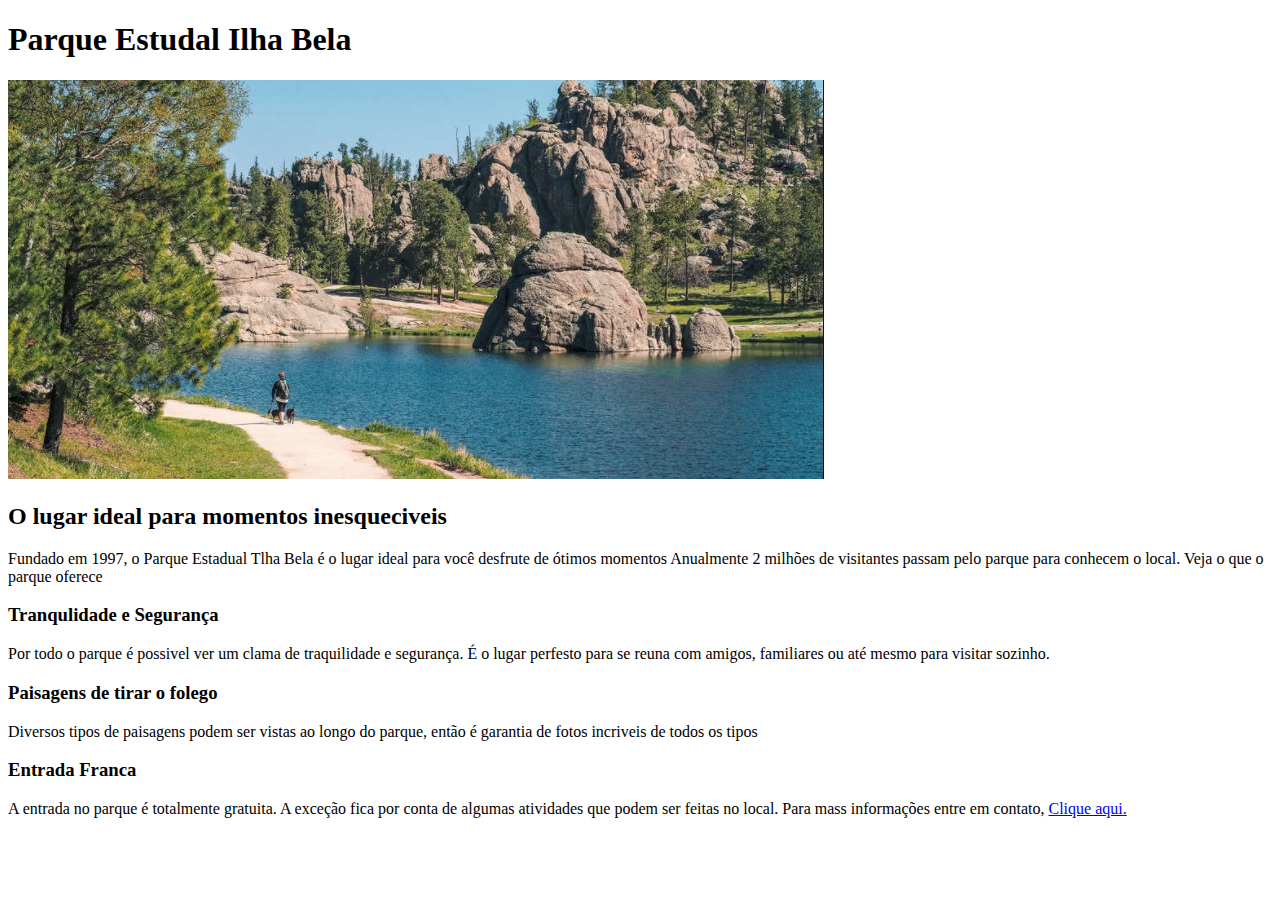
<file: desafio1-devmedia/index.html>
<!DOCTYPE html>
<html lang="pt-br">
<head>
    <meta charset="UTF-8"> 
    <meta name="viewport" content="width=device-width, initial-scale=1.0">
    <meta name="description" content="Uso basico de tags e metas"> <!-- usado para dar sub descricao da pagina na busca do google -->
    <title>Parque Estadual Ilha Bela</title>
    <meta name="robots" content="noindex, nofollow"> <!--  Tag usada para nao apresentar nas buscas administrativas// nofollow para nao sugerir links externos-->
    <style>
        h1{
            width: auto;
        }
    </style>
 
</head>
<body>
    <div>
        <h1>Parque Estudal Ilha Bela</h1>
        <img src="parque-ilha-bela.jpg" alt="parque-estadual-de-ilhabela" title="parque-estadual-de-ilhabela">
        <h2>O lugar ideal para momentos inesqueciveis</h2>
        <p>Fundado em 1997, o Parque Estadual Tlha Bela é o lugar ideal para você desfrute de ótimos momentos Anualmente 2 milhões de visitantes passam pelo parque para conhecem o local. Veja o que o parque oferece</p>
    </div>
    
    <div>
        <h3>Tranqulidade e Segurança</h3>
        <p>Por todo o parque é possivel ver um clama de traquilidade e segurança. É o lugar perfesto para se reuna com amigos, familiares ou até mesmo para visitar sozinho.</p>
    </div>

    <h3>Paisagens de tirar o folego</h3>
    <p>Diversos tipos de paisagens podem ser vistas ao longo do parque, então é garantia de fotos incriveis de todos os tipos</p>

    <div>
        <h3>Entrada Franca</h3>
        <p>A entrada no parque é totalmente gratuita. A exceção fica por conta de algumas atividades que podem ser feitas no local. Para mass informações entre em contato, <a href="tel:+21981253654">Clique aqui.</a>
        </p>
    </div>

    
</body>
</html>
</file>
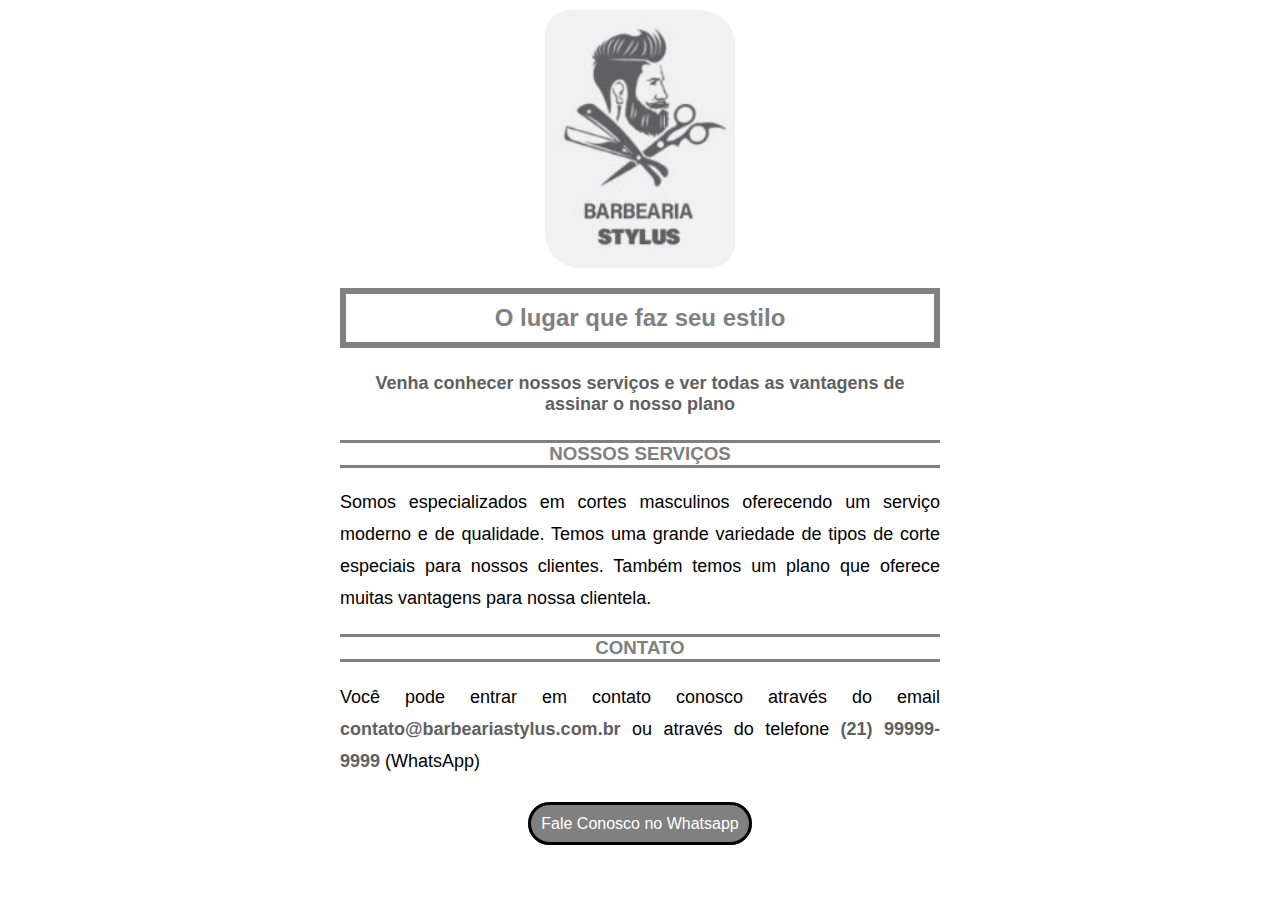
<file: desafio2-barbaria/index.html>
<!DOCTYPE html>
<html lang="pt-be">
<head>
    <meta charset="UTF-8">
    <meta name="viewport" content="width=device-width, initial-scale=1.0">
    <meta name="description" content="Pagina da barbearia">
    <title>Barbearia Stylus</title>
    <link rel="stylesheet" href="style.css">
    <link rel="shortcut icon" href="logotipo.jpg" type="image/x-icon">
</head>
<body>
    <div>
        <img src="logotipo.jpg" alt="logotipo">
        <h1>O lugar que faz seu estilo</h1>
        <h2>Venha conhecer nossos serviços e ver todas as vantagens de assinar o nosso plano</h2>
    </div>
    <div>
        <h3>NOSSOS SERVIÇOS</h3>
        <p>Somos especializados em cortes masculinos oferecendo um serviço moderno e de qualidade. Temos uma grande variedade de tipos de corte especiais para nossos clientes. Também temos um plano que oferece muitas vantagens para nossa clientela.</p>
    </div>
    <div>
        <h3>CONTATO</h3>
        <p>Você pode entrar em contato conosco através do email <span>contato@barbeariastylus.com.br</span> ou através do telefone <span>(21) 99999-9999</span> (WhatsApp)</p>
        <br>
        <a href="https://api.whatsapp.com/send?phone=999999999&text=Send20%a20%quote">Fale Conosco no Whatsapp</a>
    </div>    
</body>
</html>
</file>
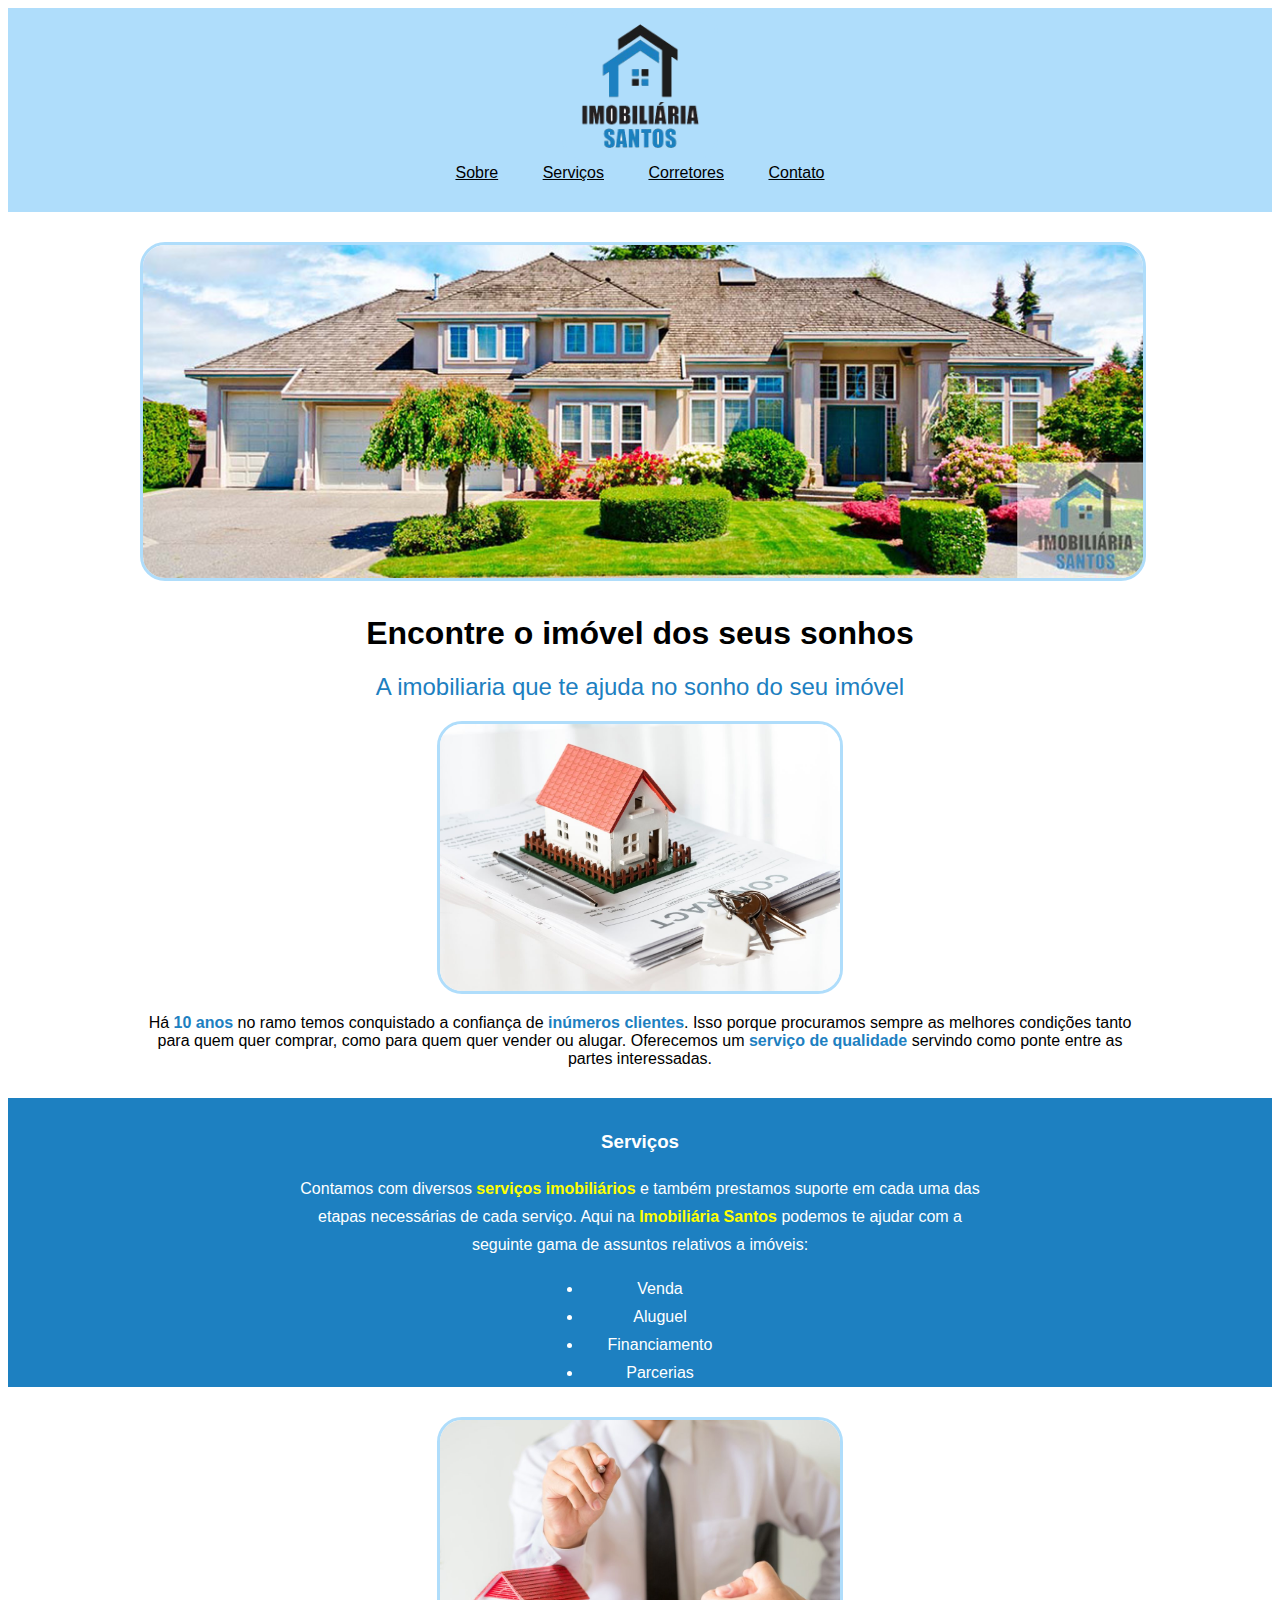
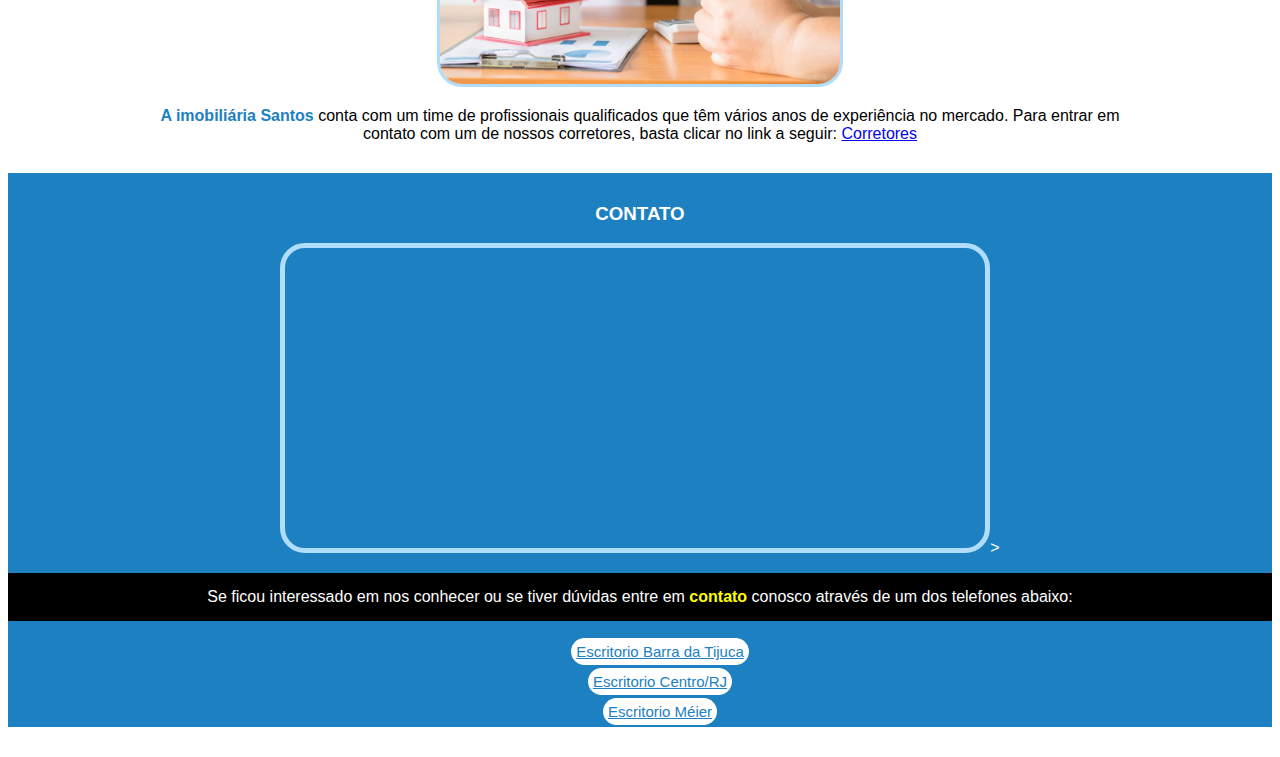
<file: desafio3-imobiliaria/index.html>
<!DOCTYPE html>
<html lang="pt-br">
<head>
    <meta charset="UTF-8">
    <meta name="viewport" content="width=device-width, initial-scale=1.0, max-scale=1.0">
    <meta name="description" content="Contamos com diversos serviços imobiliários e também prestamos suporte em cada uma das etapas necessárias de cada serviço.">
    <title>Imobiliária Santos</title>
    <link rel="shortcut icon" href="logo.png" type="image/x-icon">
    <link rel="stylesheet" href="style.css">
</head>
<body>
    <div class="secao-um logo-imagem">
        <img class="logo-imob" src="logo.png" alt="logo">
        <a href="#">Sobre</a>
        <a href="#">Serviços</a>
        <a href="#">Corretores</a>
        <a href="#">Contato</a>
    </div>
    <div class="secao-banner">
        <img class="banner" src="banner.jpg" alt="banner"></div>
        <div class="secao-dois">
        <h1>Encontre o imóvel dos seus sonhos</h1>
        <h2>A imobiliaria que te ajuda no sonho do seu imóvel</h2>
        <img class="banner-dois" src="imovel-assinatura.jpg" alt="imovel-assinatura">
        <p>Há <span class="texto-azul">10 anos</span> no ramo temos conquistado a confiança de <span class="texto-azul">inúmeros clientes</span>. Isso porque procuramos sempre as melhores condições tanto para quem quer comprar, como para quem quer vender ou alugar. Oferecemos um <span class="texto-azul">serviço de qualidade</span> servindo como ponte entre as partes interessadas.</p>
    </div>
    <div class="servicos fundo-azul">
        <h3>Serviços</h3>
        <p>Contamos com diversos <span class="texto-amarelo">serviços imobiliários</span> e também prestamos suporte em cada uma das etapas necessárias de cada serviço. Aqui na <span class="texto-amarelo">Imobiliária Santos</span> podemos te ajudar com a seguinte gama de assuntos relativos a imóveis:</p>
        <ul class="lista">
            <li>Venda</li>
            <li>Aluguel</li>
            <li>Financiamento</li>
            <li>Parcerias</li>
        </ul>
    </div>
    <div class="corretores">
        <img class="corretor" src="corretores.jpg" alt="corretores">
        <p><span class="texto-azul">A imobiliária Santos</span> conta com um time de profissionais qualificados que têm vários anos de experiência no mercado. Para entrar em contato com um de nossos corretores, basta clicar no link a seguir: <a href="#">Corretores</a></p>
    </div>
    <div class="contato fundo-azul">
        <h3>CONTATO</h3>
        <iframe src="https://www.google.com/maps/embed?pb=!1m18!1m12!1m3!1d3673.146242114911!2d-43.3661495!3d-22.981649199999996!2m3!1f0!2f0!3f0!3m2!1i1024!2i768!4f13.1!3m3!1m2!1s0x9bda2c5bcc6411%3A0xa309e4636ec5f65!2sAv.%20Ayrton%20Senna%2C%20300%20-%20Barra%20da%20Tijuca%2C%20Rio%20de%20Janeiro%20-%20RJ%2C%2022793-000!5e0!3m2!1sen!2sbr!4v1736044276075!5m2!1sen!2sbr" width="700" height="300" style="border:1;" allowfullscreen="" loading="lazy" referrerpolicy="no-referrer-when-downgrade"></iframe>>
        <p>Se ficou interessado em nos conhecer ou se tiver dúvidas entre em <span class="texto-amarelo">contato</span> conosco através de um dos telefones abaixo:</p>
        <ul class="lista">
            <li><a href="#">Escritorio Barra da Tijuca</a></li>
            <li><a href="#">Escritorio Centro/RJ</a></li>
            <li><a href="#">Escritorio Méier</a></li>
        </ul>

    </div>
</body>
</html>
</file>
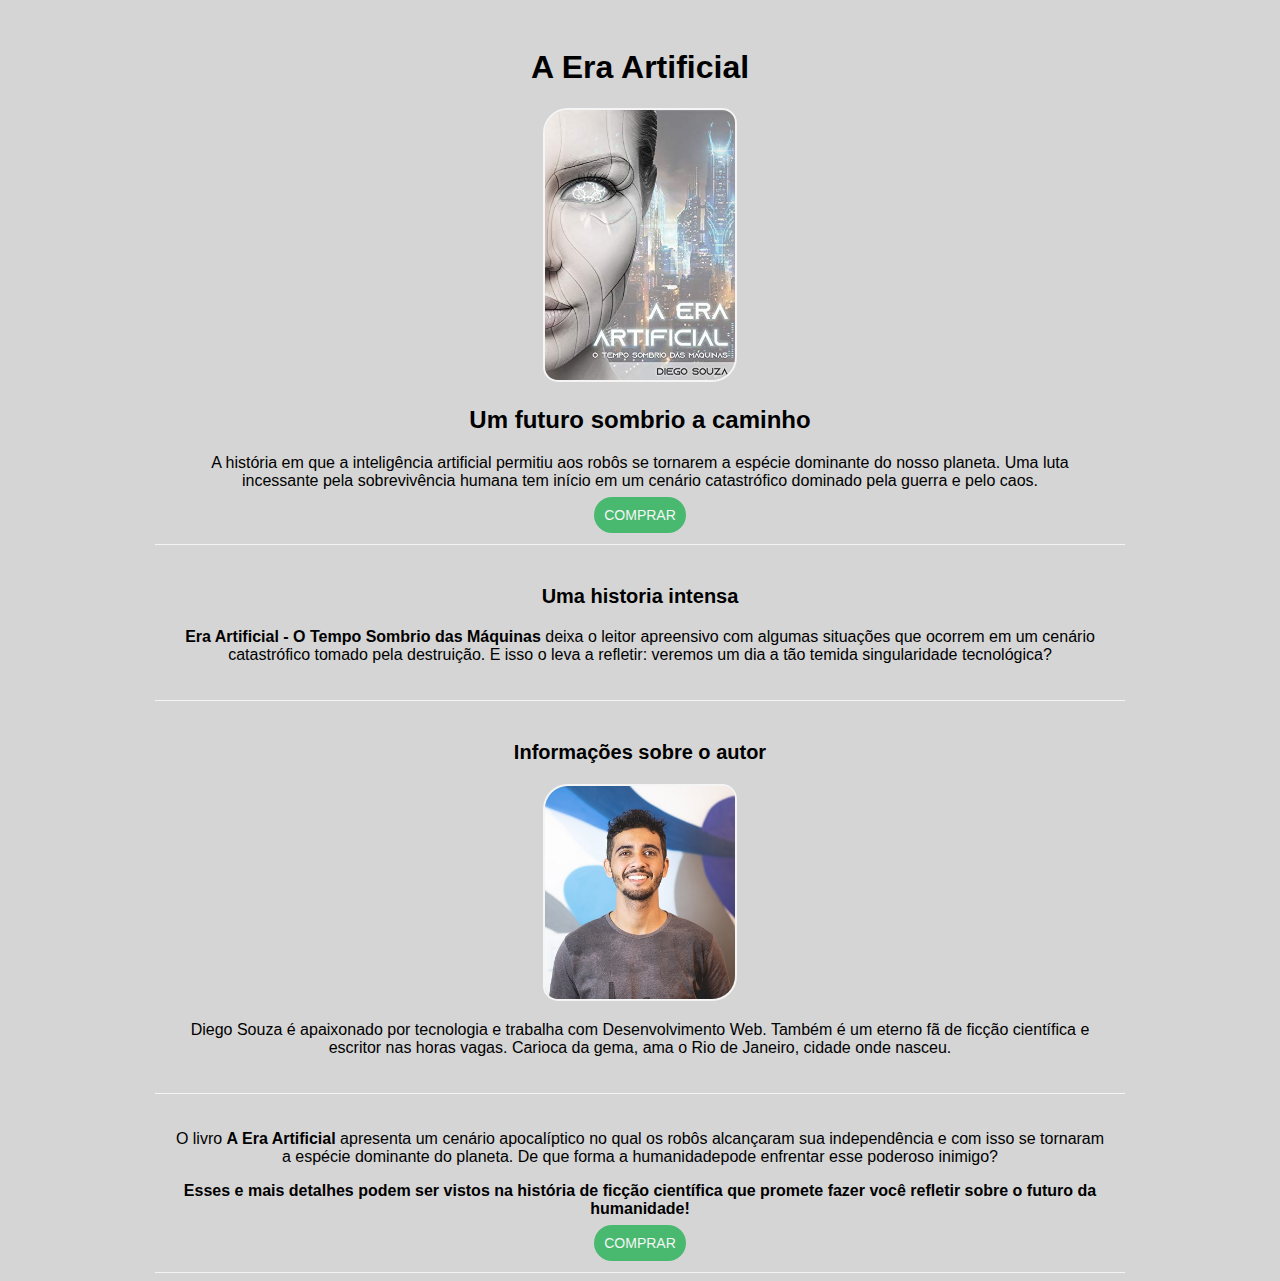
<file: desafio3-livro/index.html>
<!DOCTYPE html>
<html lang="pt-br">
<head>
    <meta charset="UTF-8">
    <meta name="viewport" content="width=device-width, initial-scale=1.0">
    <meta name="description" content="A história em que a inteligência artificial permitiu aos robôs se tornarem a espécie dominante do nosso planeta. Uma luta incessante pela sobrevivência humana tem início em um cenário catastrófico dominado pela guerra e pelo caos.">
    <title>A Era Artificial</title>
    <link rel="shortcut icon" href=".\img\capa-livro.jpg" type="image/x-icon">
    <link rel="stylesheet" href="style.css">
</head>
<body>
    <div>
        <h1>A Era Artificial</h1>
        <img src="img/capa-livro.jpg" alt="capa-livro" title="capa-livro">
        <h2>Um futuro sombrio a caminho</h2>
        <p>A história em que a inteligência artificial permitiu aos robôs se tornarem a espécie dominante do nosso planeta. Uma luta incessante pela sobrevivência humana tem início em um cenário catastrófico dominado pela guerra e pelo caos.</p>
        <a href="https://a.co/d/f2nOuBx" target="_blank">COMPRAR</a>
    </div>

    <div>
        <h3>Uma historia intensa</h3>
        <p><span>Era Artificial - O Tempo Sombrio das Máquinas</span> deixa o leitor apreensivo com algumas situações que ocorrem em um cenário catastrófico tomado pela destruição. E isso o leva a refletir: veremos um dia a tão temida singularidade tecnológica?</p>
    </div>
    
    <div>
        <h3>Informações sobre o autor</h3>
        <img src="img/autor.jpg" alt="autor" title="foto-do-autor">
        <p>Diego Souza é apaixonado por tecnologia e trabalha com Desenvolvimento Web. Também é um eterno fã de ficção científica e escritor nas horas vagas. Carioca da gema, ama o Rio de Janeiro, cidade onde nasceu.</p>
    </div>

    <div>
        <p>O livro <span>A Era Artificial </span>apresenta um cenário apocalíptico no qual os robôs alcançaram sua independência e com isso se tornaram a espécie dominante do planeta. De que forma a humanidadepode enfrentar esse poderoso inimigo?</p>
        <p><span>Esses e mais detalhes podem ser vistos na história de ficção científica que promete fazer você refletir sobre o futuro da humanidade!</span></p>
        <a href="https://a.co/d/f2nOuBx" target="_blank">COMPRAR</a>
    </div>
</body>
</html>
</file>
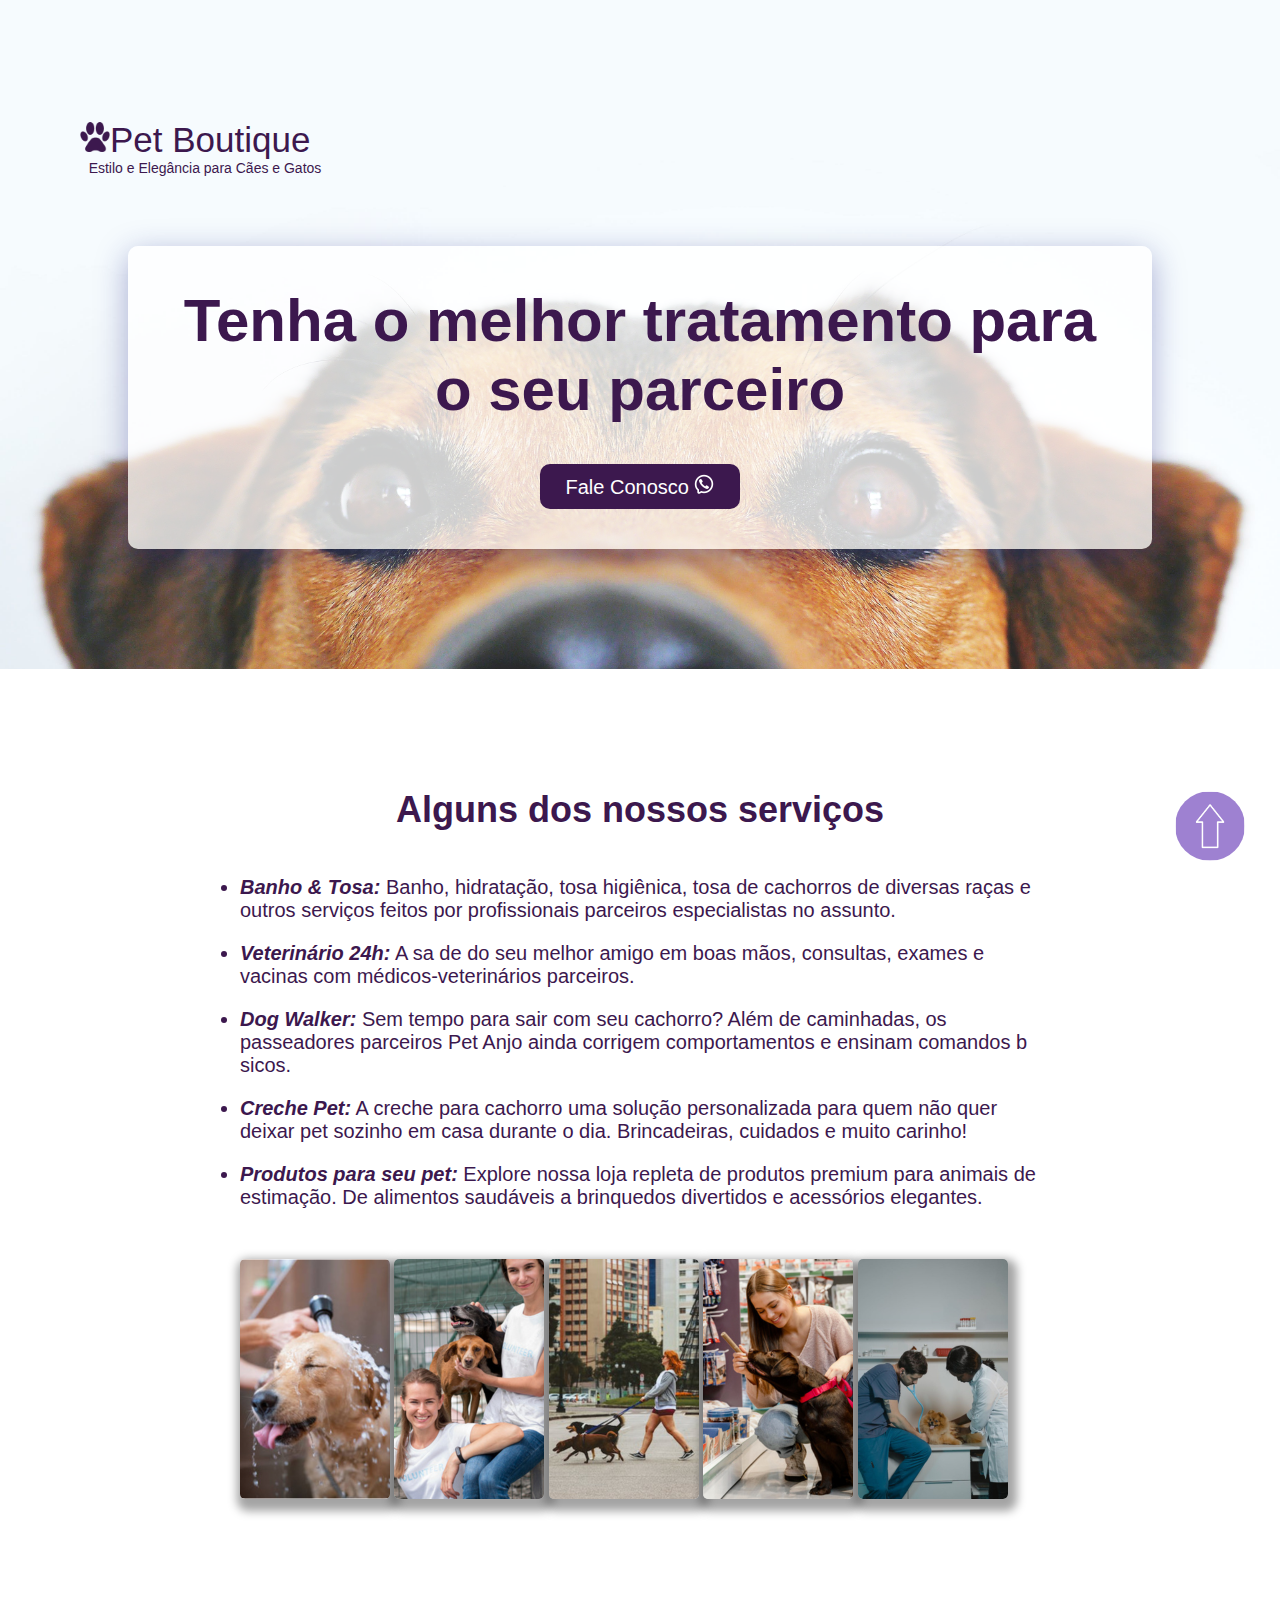
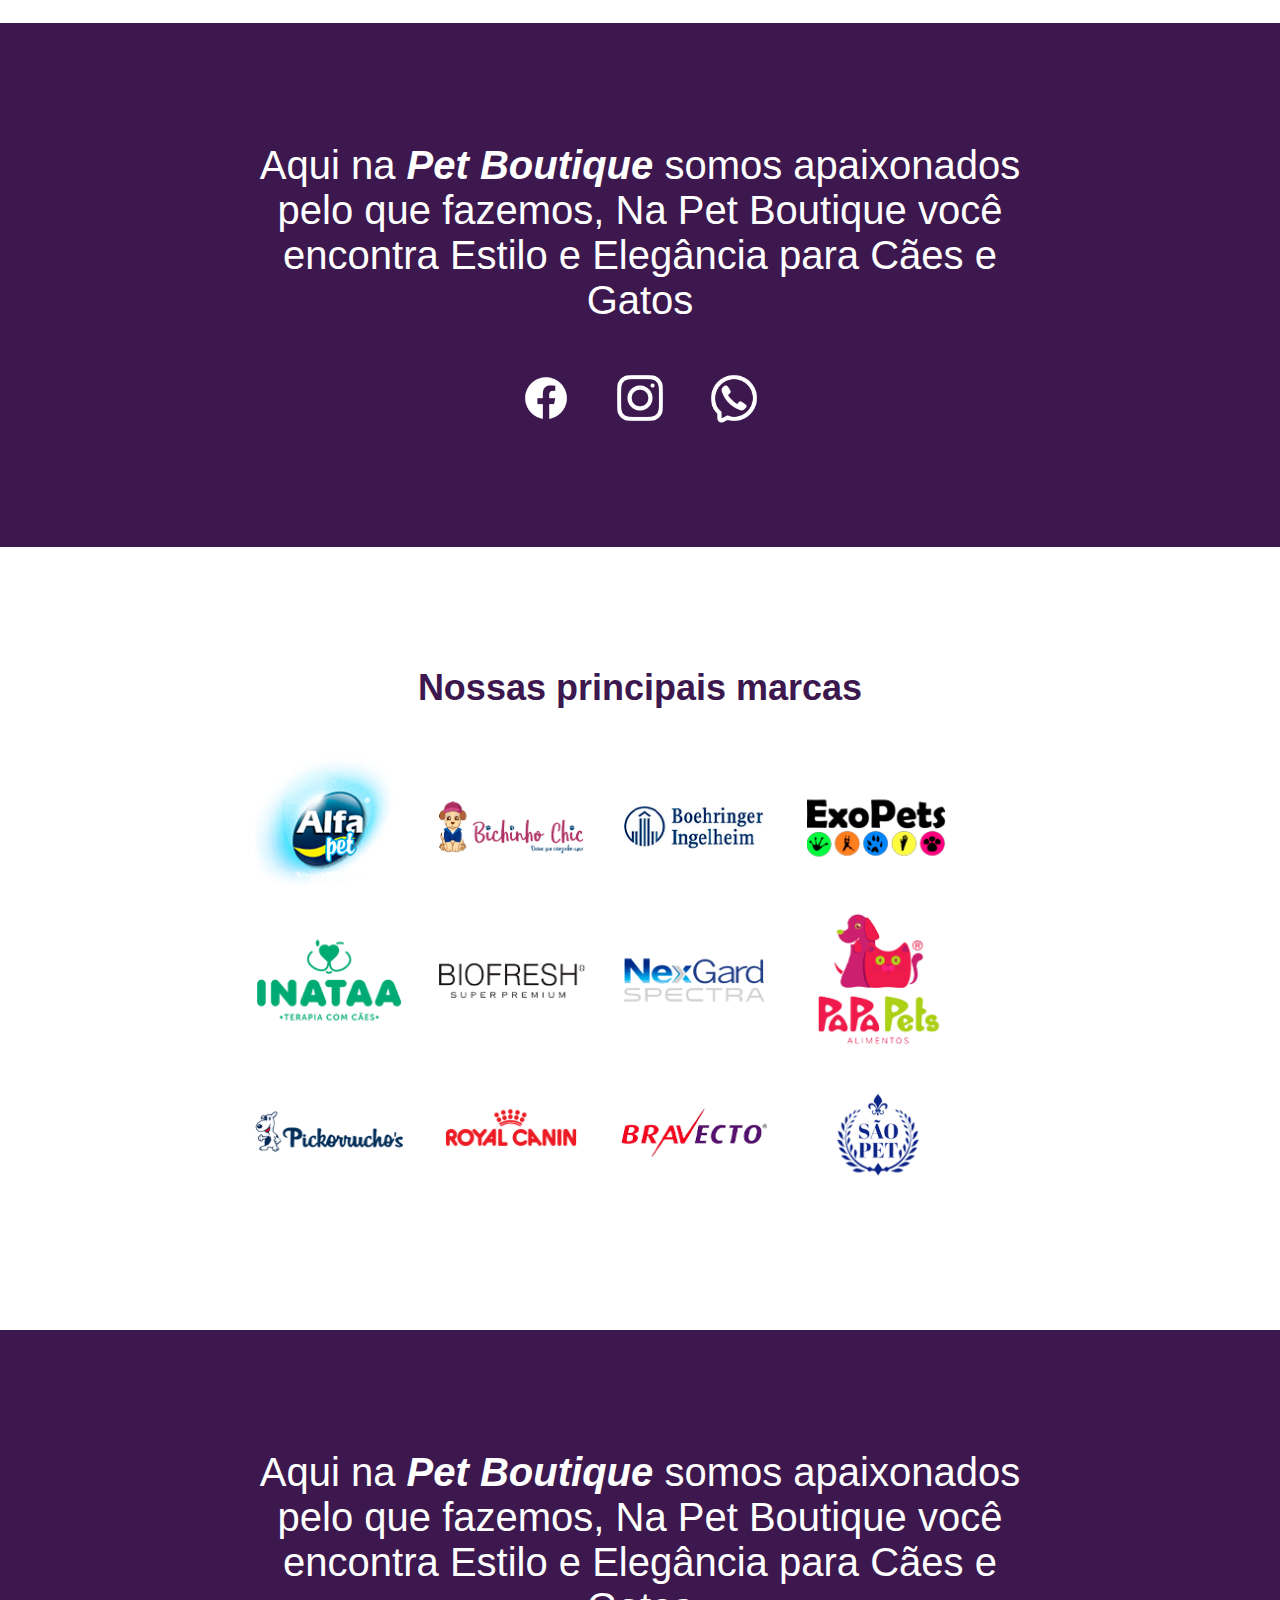
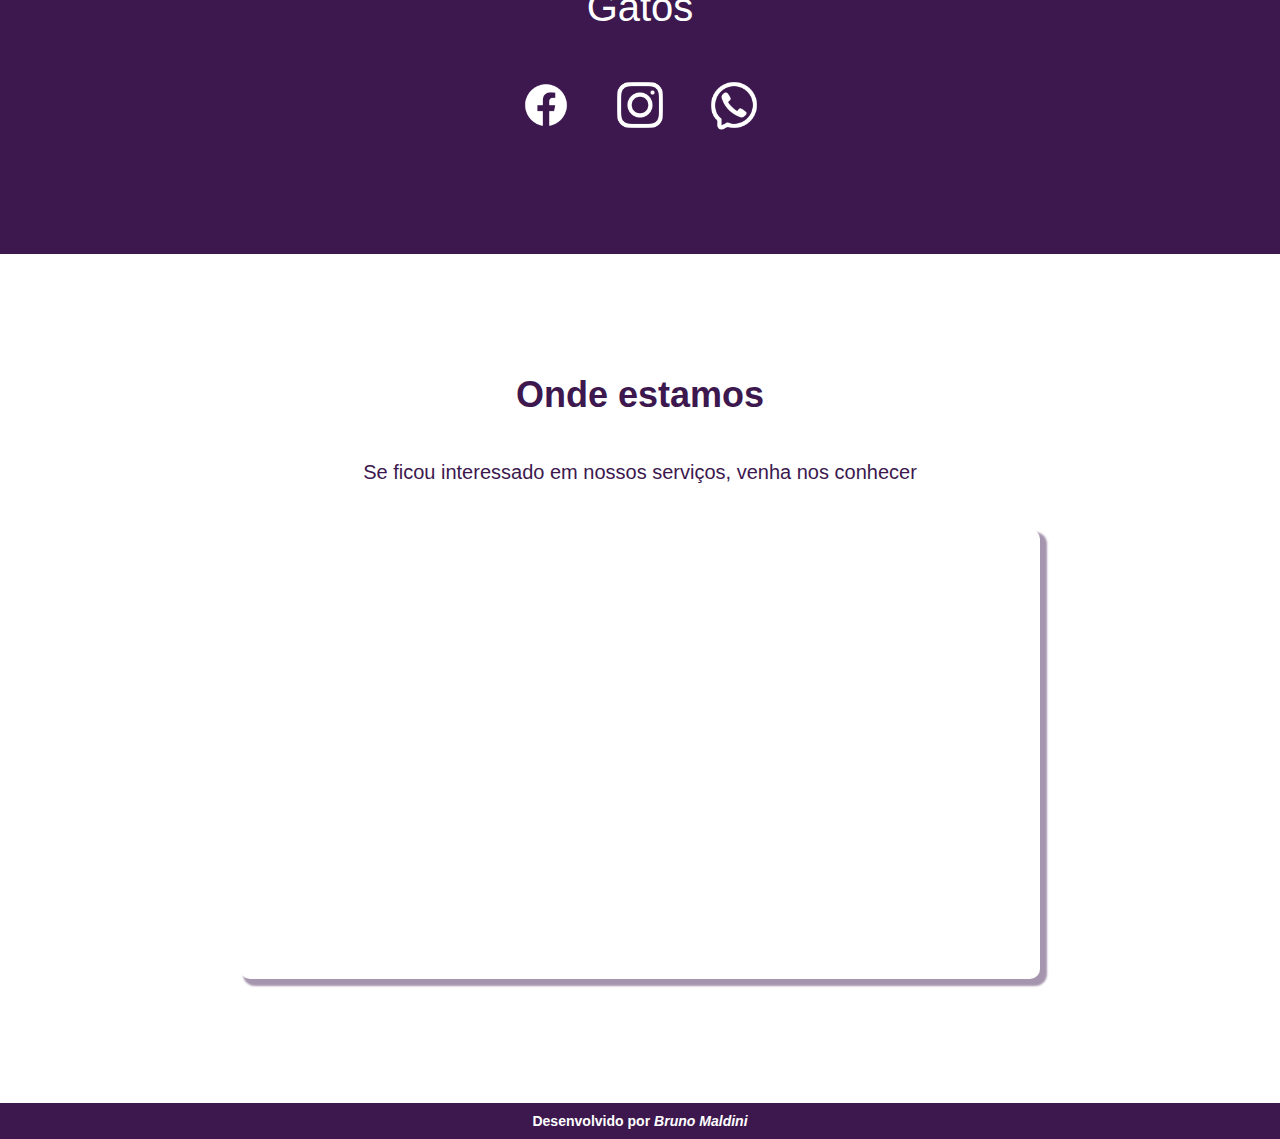
<file: desafio5-petshop/index.html>
<!DOCTYPE html>
<html lang="pt-br">
<head>
    <meta charset="UTF-8">
    <meta name="viewport" content="width=device-width, initial-scale=1.0">
    <meta name="description" content="Aqui na Pet Boutique somos apaixonados pelo que fazemos, você encontra Estilo e Elegência para Câes e Gatos">
    <title>Pet Boutique</title>
    <link rel="shortcut icon" href="img/patas.png" type="image/x-icon">
    <link rel="stylesheet" href="style.css">
</head>
<body>
    <div id="comeco" class="secao-banner">
        <div class="logo-pata">
            <p><img src="img/patas.png" alt="patas">Pet Boutique</p>
            <p class="segundo-parag">Estilo e Elegância para Cães e Gatos</p>
        </div>
        <div class="banner">
            <h2>Tenha o melhor tratamento para o seu parceiro</h2>
            <p><a href="https://wa.me/555598166087" target="_blank">Fale Conosco <img src="img/redes-sociais/whatsapp-svgrepo-com.png" alt="whatsapp-svgrepo-com"></a></p>
        </div>
    </div>
    <div class="secao-servicos">
        <h2>Alguns dos nossos serviços</h2>
        <div class="container-lista">
            <ul>
                <li><span>Banho & Tosa:</span> Banho, hidratação, tosa higiênica, tosa de cachorros de diversas raças e outros serviços feitos por profissionais parceiros especialistas no assunto.</li>
                <li><span>Veterinário 24h:</span> A sa de do seu melhor amigo em boas mãos, consultas, exames e vacinas com médicos-veterinários parceiros.</li>
                <li><span>Dog Walker:</span> Sem tempo para sair com seu cachorro? Além de caminhadas, os passeadores parceiros Pet Anjo ainda corrigem comportamentos e ensinam comandos b sicos.</li>
                <li><span>Creche Pet:</span> A creche para cachorro   uma solução personalizada para quem não quer deixar pet sozinho em casa durante o dia. Brincadeiras, cuidados e muito carinho!
                </li>
                <li><span>Produtos para seu pet:</span> Explore nossa loja repleta de produtos premium para animais de estimação. De alimentos saudáveis a brinquedos divertidos e acessórios elegantes.</li>
            </ul>
        </div>
        <div class="container-imagem">
            <img src="img/banho.png" alt="banho">
            <img src="img/creche.png" alt="creche">
            <img src="img/dog-walker.png" alt="Walker">
            <img src="img/loja.png" alt="loja">
            <img src="img/veterinario.png" alt="veterinario">
        </div>
    </div>
    <div class="secao-redes-sociais">
        <p>Aqui na <span>Pet Boutique</span> somos apaixonados pelo que fazemos, Na Pet Boutique você encontra Estilo e Elegância para Cães e Gatos</p>
        <div class="link-redes">
            <a href="#" target="_blank"><img src="img/redes-sociais/facebook-svgrepo-com.png" alt="facebook-svgrepo-com"></a>
            <a href="#" target="_blank"><img src="img/redes-sociais/instagram-svgrepo-com.png" alt="instagram-svgrepo-com"></a>
            <a href="https://wa.me/555598166087" target="_blank"><img src="img/redes-sociais/whatsapp-svgrepo-com.png" alt="whatsapp-svgrepo-com"></a>
        </div>
    </div>
    <div class="secao-marcas">
        <h2>Nossas principais marcas</h2>
        <div class="container-marcas">
            <img src="img/marcas/AlfaPet.png" alt="AlfaPet">
            <img src="img/marcas/BichinhoChic.png" alt="BichinhoChic">
            <img src="img/marcas/Boehringer.png" alt="Boehringer">
            <img src="img/marcas/exopets.png" alt="exopets">
        </div>
        <div class="container-marcas">
            <img src="img/marcas/Inataa.png" alt="Inataa">
            <img src="img/marcas/LogoBiofresh.png" alt="logo-bio">
            <img src="img/marcas/NexgardSpectra.png" alt="NexgardSpectra">
            <img src="img/marcas/PapaPets.png" alt="PapaPets">
        </div>
        <div class="container-marcas">
            <img src="img/marcas/Pickorruchos.png" alt="Pickorruchos">
            <img src="img/marcas/royalcanini.png" alt="royalcanini">
            <img src="img/marcas/LogoBravecto.png" alt="LogoBravecto">
            <img src="img/marcas/saopet.png" alt="saopet">
        </div>
    </div>
    <div class="secao-redes-sociais">
        <p>Aqui na <span>Pet Boutique</span> somos apaixonados pelo que fazemos, Na Pet Boutique você encontra Estilo e Elegância para Cães e Gatos</p>
        <div class="link-redes">
            <a href="#" target="_blank"><img src="img/redes-sociais/facebook-svgrepo-com.png" alt="facebook-svgrepo-com"></a>
            <a href="#" target="_blank"><img src="img/redes-sociais/instagram-svgrepo-com.png" alt="instagram-svgrepo-com"></a>
            <a href="https://wa.me/555598166087" target="_blank"><img src="img/redes-sociais/whatsapp-svgrepo-com.png" alt="whatsapp-svgrepo-com"></a>
        </div>
    <span></div>    </span>
    <div class="secao-localizacao">
        <h2>Onde estamos</h2>
        <p>Se ficou interessado em nossos serviços, venha nos conhecer</p>
        <iframe src="https://www.google.com/maps/embed?pb=!1m18!1m12!1m3!1d3466.9140736744994!2d-53.797178699999996!3d-29.6642677!2m3!1f0!2f0!3f0!3m2!1i1024!2i768!4f13.1!3m3!1m2!1s0x9503cb34a36bc179%3A0xee8eeb85f72678c!2sR.%20Ver.%20Ant%C3%B4nio%20Dias%2C%20637%20-%20Campestre%20do%20Menino%20Deus%2C%20Santa%20Maria%20-%20RS%2C%2097090-700!5e0!3m2!1sen!2sbr!4v1736877073455!5m2!1sen!2sbr" width="600" height="450" style="border:0;" allowfullscreen="" loading="lazy" referrerpolicy="no-referrer-when-downgrade"></iframe>
    </div>
    <div class="secao-rodape">
        <h3>Desenvolvido por <a href="https://wa.me/555598166087">Bruno Maldini</a></h3>
    </div>
    <div class="inicio">
        <a href="#comeco" target="_self"><img src="img/seta.png" alt="seta"></a>
    </div>
</body>
</html>
</file>
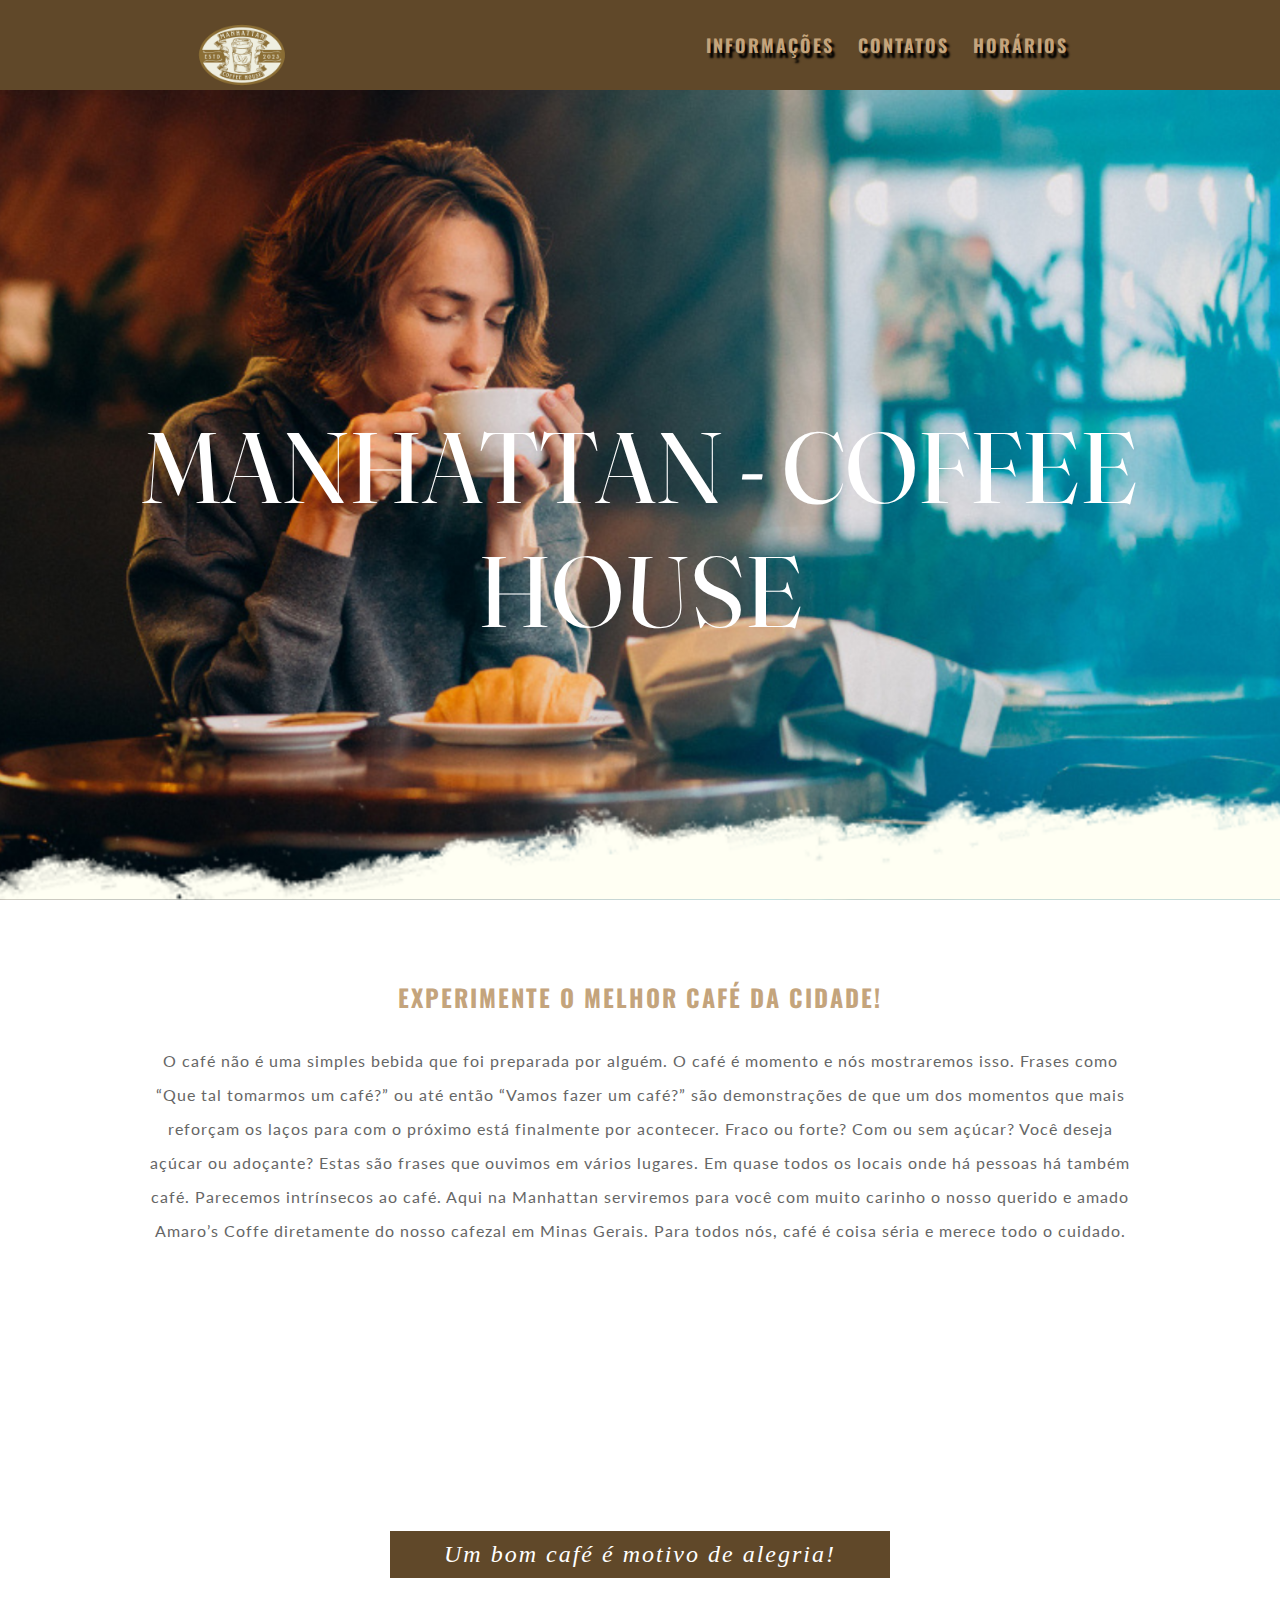
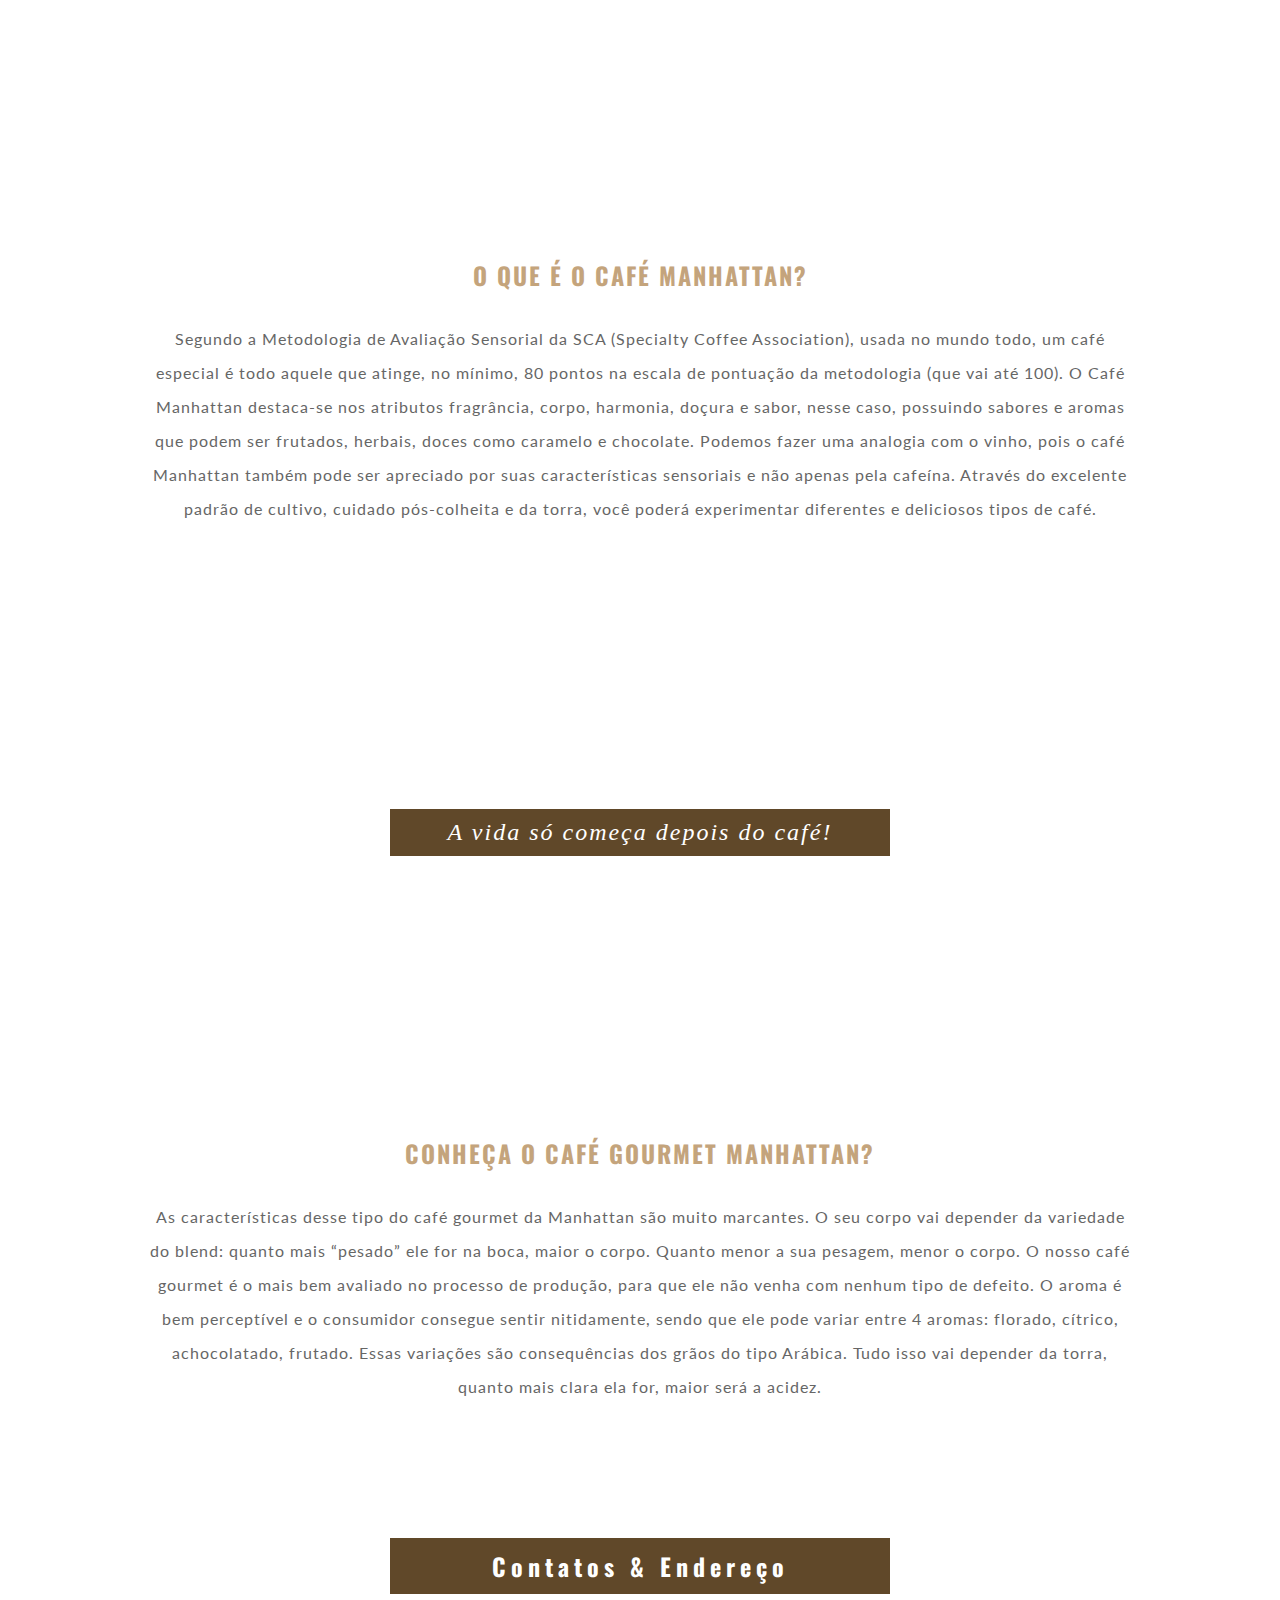
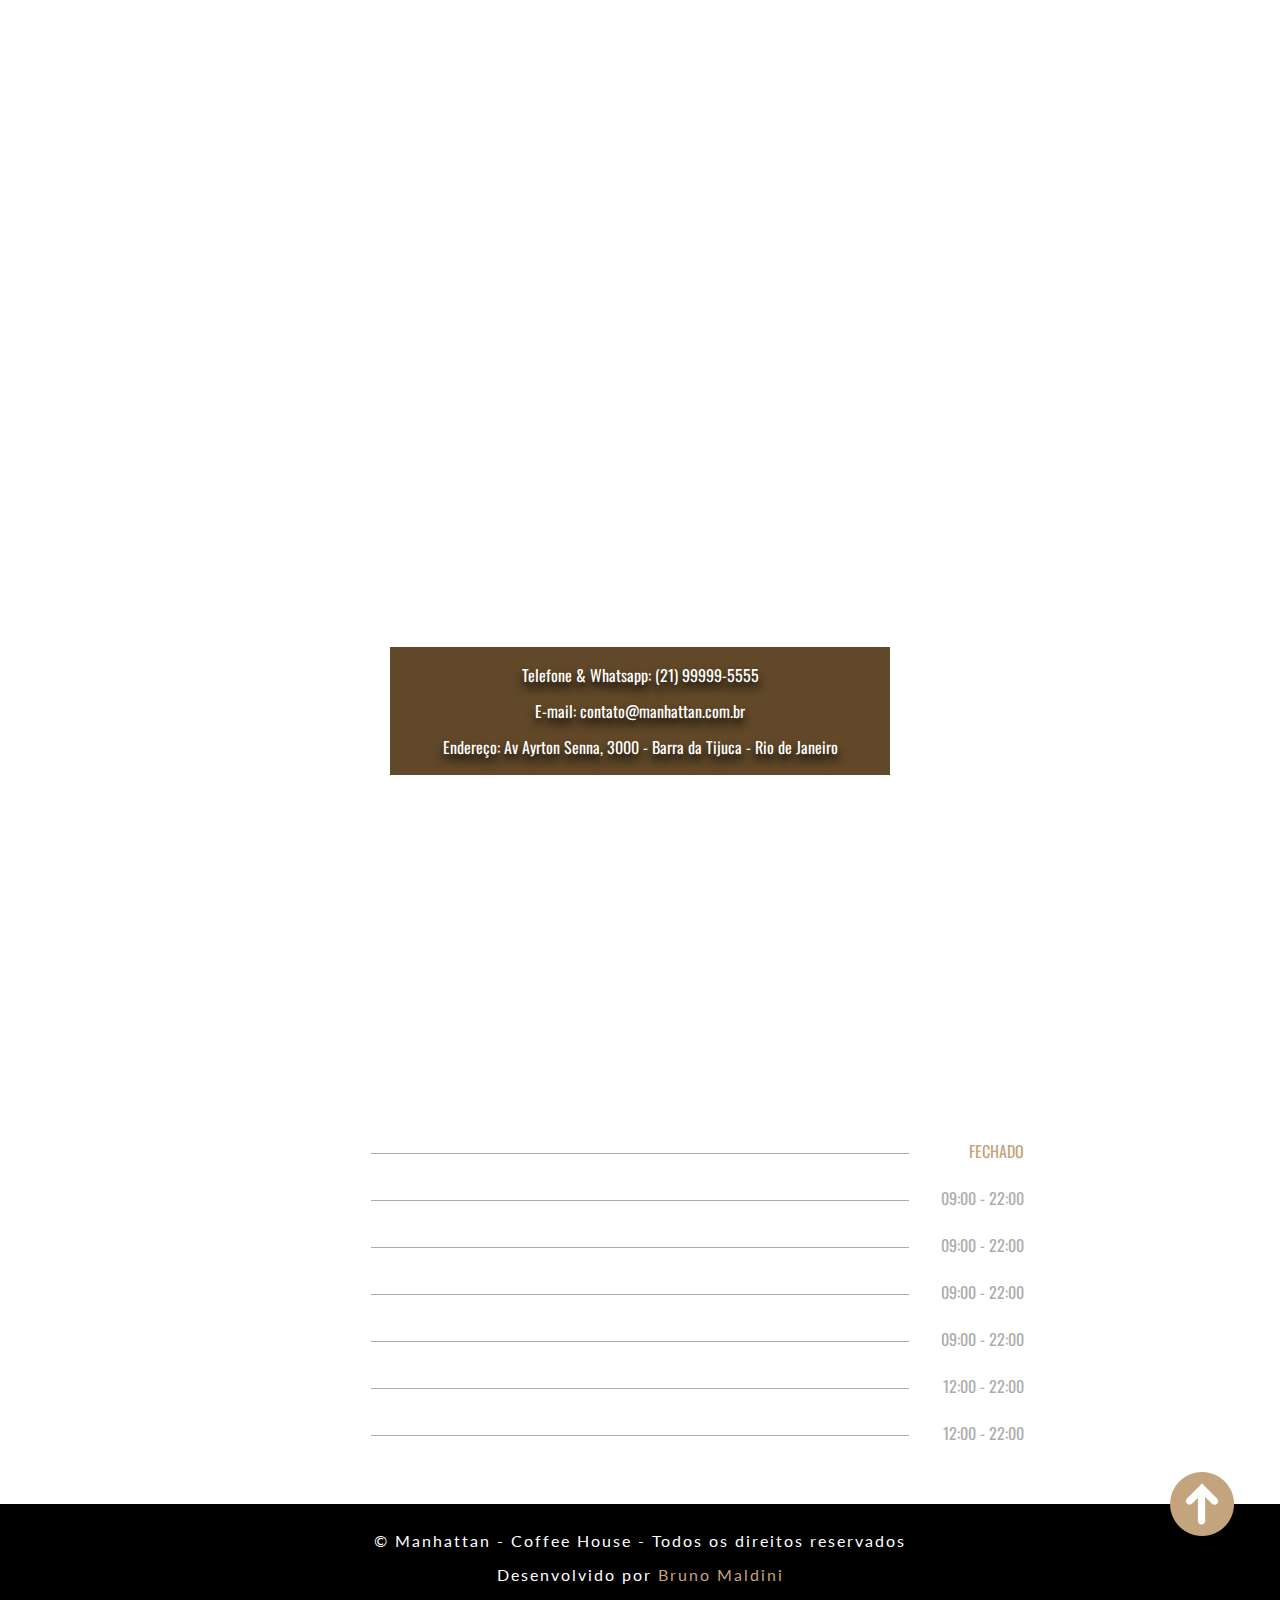
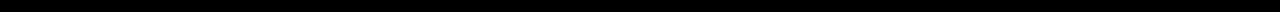
<file: desafio6-cafeteria/index.html>
<!DOCTYPE html>
<html lang="pt-br">
  <head>
    <meta charset="UTF-8" />
    <meta http-equiv="X-UA-Compatible" content="IE=edge" />
    <meta name="viewport" content="width=device-width, initial-scale=1.0" />
    <link rel="preconnect" href="https://fonts.googleapis.com" />
    <link rel="preconnect" href="https://fonts.gstatic.com" crossorigin />
    <link
      href="https://fonts.googleapis.com/css2?family=Fraunces:opsz@9..144&family=Lato&family=Merriweather&family=Oswald&family=Poppins&display=swap"
      rel="stylesheet"
    />
    <link rel="shortcur icon" href="assets/logo.ico" />
    <link rel="stylesheet" href="style.css" />
    <title>Manhattan - Coffee House</title>
  </head>

  <body>
    <div class="topo"> <!-- Topo da página -->
      <img src="assets/logo.png" alt="logomarca"/>
      <div>
        <a href="#informacoes">INFORMAÇÕES</a>
        <a href="#contatos">CONTATOS</a>
        <a href="#horarios">HORÁRIOS</a>
      </div>
    </div>
    <div id="banner" class="container-parallax1"> <!-- Seção Banner da página -->
      <div>
        <h1>MANHATTAN - COFFEE HOUSE</h1>
      </div>
    </div>
    <div id="informacoes" class="container-texto"> <!-- Seção Informações da página -->
      <h2>EXPERIMENTE O MELHOR CAFÉ DA CIDADE!</h2>
      <p>
        O café não é uma simples bebida que foi preparada por alguém. O café é
        momento e nós mostraremos isso. Frases como “Que tal tomarmos um café?”
        ou até então “Vamos fazer um café?” são demonstrações de que um dos
        momentos que mais reforçam os laços para com o próximo está finalmente
        por acontecer. Fraco ou forte? Com ou sem açúcar? Você deseja açúcar ou
        adoçante? Estas são frases que ouvimos em vários lugares. Em quase todos
        os locais onde há pessoas há também café. Parecemos intrínsecos ao café.
        Aqui na Manhattan serviremos para você com muito carinho o nosso querido
        e amado Amaro’s Coffe diretamente do nosso cafezal em Minas Gerais. Para
        todos nós, café é coisa séria e merece todo o cuidado.
      </p>
    </div>
    <div class="container-parallax2">
      <h3>Um bom café é motivo de alegria!</h3>
    </div>
    <div class="container-texto">
      <h2>O QUE É O CAFÉ MANHATTAN?</h2>
      <p>
        Segundo a Metodologia de Avaliação Sensorial da SCA (Specialty Coffee
        Association), usada no mundo todo, um café especial é todo aquele que
        atinge, no mínimo, 80 pontos na escala de pontuação da metodologia (que
        vai até 100). O Café Manhattan destaca-se nos atributos fragrância,
        corpo, harmonia, doçura e sabor, nesse caso, possuindo sabores e aromas
        que podem ser frutados, herbais, doces como caramelo e chocolate.
        Podemos fazer uma analogia com o vinho, pois o café Manhattan também
        pode ser apreciado por suas características sensoriais e não apenas pela
        cafeína. Através do excelente padrão de cultivo, cuidado pós-colheita e
        da torra, você poderá experimentar diferentes e deliciosos tipos de
        café.
      </p>
    </div>
    <div class="container-parallax3">
      <h3>A vida só começa depois do café!</h3>
    </div>
    <div class="container-texto">
      <h2>CONHEÇA O CAFÉ GOURMET MANHATTAN?</h2>
      <p>
        As características desse tipo do café gourmet da Manhattan são muito
        marcantes. O seu corpo vai depender da variedade do blend: quanto mais
        “pesado” ele for na boca, maior o corpo. Quanto menor a sua pesagem,
        menor o corpo. O nosso café gourmet é o mais bem avaliado no processo de
        produção, para que ele não venha com nenhum tipo de defeito. O aroma é
        bem perceptível e o consumidor consegue sentir nitidamente, sendo que
        ele pode variar entre 4 aromas: florado, cítrico, achocolatado, frutado.
        Essas variações são consequências dos grãos do tipo Arábica. Tudo isso
        vai depender da torra, quanto mais clara ela for, maior será a acidez.
      </p>
    </div>
    <div id="contatos" class="container-parallax4"> <!-- Seção Contatos da página -->
      <h2>Contatos & Endereço</h2>
      <iframe
        src="https://www.google.com/maps/embed?pb=!1m18!1m12!1m3!1d3673.116814396121!2d-43.36308168443389!3d-22.982731546364604!2m3!1f0!2f0!3f0!3m2!1i1024!2i768!4f13.1!3m3!1m2!1s0x9bda2ed54ec2e1%3A0x4431d262cad1d163!2sAv.%20Ayrton%20Senna%2C%203000%20-%20Barra%20da%20Tijuca%2C%20Rio%20de%20Janeiro%20-%20RJ%2C%2022775-904!5e0!3m2!1spt-BR!2sbr!4v1673618057703!5m2!1spt-BR!2sbr"
        width="100%"
        style="border: 0"
        allowfullscreen=""
        loading="lazy"
        referrerpolicy="no-referrer-when-downgrade"
      ></iframe>
      <div class="container-contatos">
        <p>Telefone & Whatsapp: (21) 99999-5555</p>
        <p>E-mail: contato@manhattan.com.br</p>
        <p>
          Endereço: Av Ayrton Senna, 3000 - Barra da Tijuca - Rio de Janeiro
        </p>
      </div>
    </div>
    <div id="horarios" class="container-parallax5"> <!-- Seção Horários - Lista da página -->
      <h2>HORÁRIOS DE FUNCIONAMENTO</h2>
      <div>
        <ul class="lista-horarios">
          <li>
            <h3>SEGUNDA</h3>
            <div></div>
            <span class="texto-marrom">FECHADO</span>
          </li>
          <li>
            <h3>TERÇA</h3>
            <div></div>
            <p>09:00 - 22:00</p>
          </li>
          <li>
            <h3>QUARTA</h3>
            <div></div>
            <p>09:00 - 22:00</p>
          </li>
          <li>
            <h3>QUINTA</h3>
            <div></div>
            <p>09:00 - 22:00</p>
          </li>
          <li>
            <h3>SEXTA</h3>
            <div></div>
            <p>09:00 - 22:00</p>
          </li>
          <li>
            <h3>SÁBADO</h3>
            <div></div>
            <p>12:00 - 22:00</p>
          </li>
          <li>
            <h3>DOMINGO</h3>
            <div></div>
            <p>12:00 - 22:00</p>
          </li>
        </ul>
      </div>
    </div>
    <div class="container-rodape"> <!-- Rodapé da página -->
      <p>&copy; Manhattan - Coffee House - Todos os direitos reservados</p>
      <p>Desenvolvido por <span>Bruno Maldini</span></p>
      <a href="#banner"><img src="assets/seta-para-cima.png" alt="seta-para-cima"></a>
    </div>
  </body>
</html>
</file>
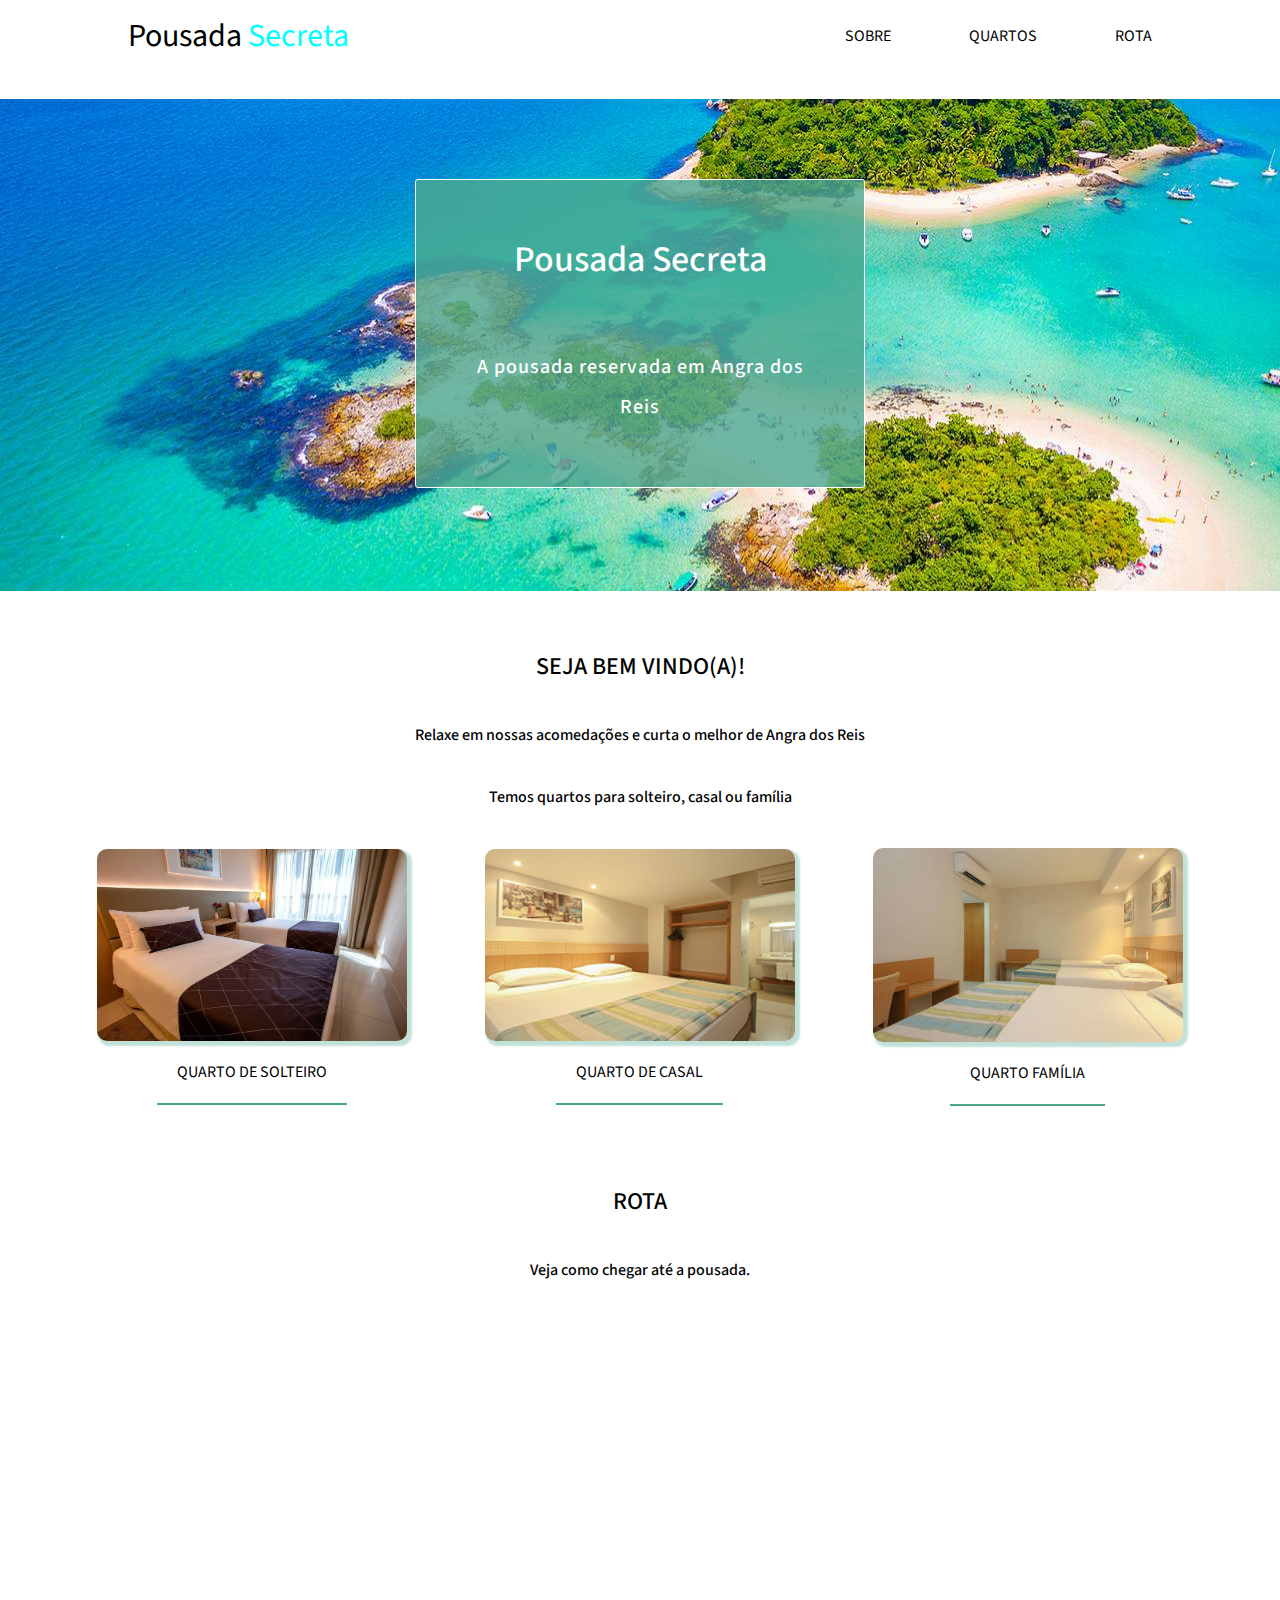
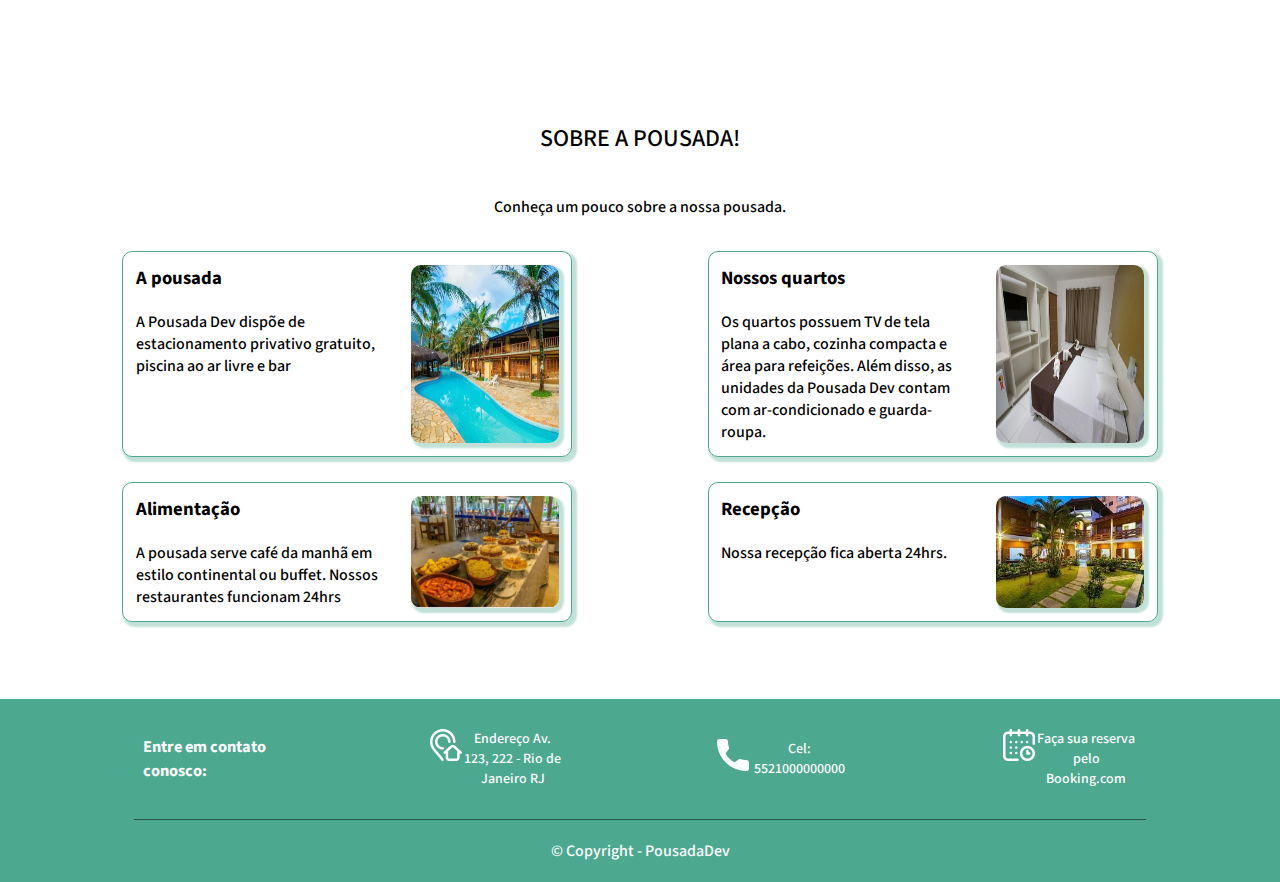
<file: desafio8-pousada/index.html>
<!DOCTYPE html>
<html lang="pt-br">
<head>
    <meta charset="UTF-8">
    <meta name="viewport" content="width=device-width, initial-scale=1.0">
    <link rel="stylesheet" href="home.css">
    <link rel="stylesheet" href="https://fonts.googleapis.com/css2?family=Source+Sans+Pro:ital,wght@0,200;0,300;0,400;0,600;0,700;0,900;1,200;1,300;1,400;1,600;1,700;1,900&display=swap">
    <title>Pousada Secreta</title>
</head>
<body>

    <div id="topo">

        <div class="topo2">

            <div class="logo">
                <h1>Pousada <span>Secreta</span></h1>
            </div>

            <div class="topo-links">
                <a href="#sobre">SOBRE</a>
                <a href="#container-2">QUARTOS</a>
                <a href="#rota">ROTA</a>
            </div>
        </div>
    </div>

    <div id="fundo-imagem">
        <div class="container1">
            <h2>Pousada Secreta</h2>
            <p>A pousada reservada em Angra dos Reis</p>
        </div>
    </div>


    <div id="container-2">

        <div class="texto-cont2">
            <h2>SEJA BEM VINDO(A)!</h2>
            <p>Relaxe em nossas acomedações e curta o melhor de Angra dos Reis</p>
            <p>Temos quartos para solteiro, casal ou família</p>
        </div>

        <div class="img-cont2">

            <div class="card">
                <img src="assets/quarto-solteiro1.jpg" alt="quarto-solteiro1">
                <a href="pagina-quartos.html">QUARTO DE SOLTEIRO</a>
            </div>
            <div class="card">
                <img src="assets/quarto-casal1.jpg" alt="quarto-casal1">
                <a href="pagina-quartos.html">QUARTO DE CASAL</a>
            </div>
            <div class="card">
                <img src="assets/quarto-familia1.jpg" alt="quarto-familia1">
                <a href="pagina-quartos.html">QUARTO FAMÍLIA</a>
            </div>
        </div>

    </div>


    <div id="rota">

        <div class="texto-rota">
            <h2>ROTA</h2>
            <p>Veja como chegar até a pousada.</p>
        </div>

        <iframe src="https://www.google.com/maps/embed?pb=!1m18!1m12!1m3!1d3673.117737377575!2d-43.36284829999999!3d-22.982697599999998!2m3!1f0!2f0!3f0!3m2!1i1024!2i768!4f13.1!3m3!1m2!1s0x9bda2a689aeccd%3A0xa51f3be0d88fc0f!2sAv.%20Ayrton%20Senna%2C%203000%20-%20Barra%20da%20Tijuca%2C%20Rio%20de%20Janeiro%20-%20RJ%2C%2022775-904!5e0!3m2!1sen!2sbr!4v1737594379853!5m2!1sen!2sbr" width="800" height="600" style="border:0;" allowfullscreen="" loading="lazy" referrerpolicy="no-referrer-when-downgrade"></iframe>
    </div>


    <div id="sobre">

        <div class="texto-pousada">
            <h2>SOBRE A POUSADA!</h2>
            <p>Conheça um pouco sobre a nossa pousada.</p>
        </div>

        <div class="container-imagens">

            <div class="card-sobre">

                <div class="container-texto-sobre">
                    <h3>A pousada</h3>
                    <p>A Pousada Dev dispõe de estacionamento privativo gratuito, piscina ao ar livre e bar</p>
                </div>

                <img src="assets/img1.jpg" alt="img1">

            </div>
            <div class="card-sobre">

                <div class="container-texto-sobre">
                    <h3>Nossos quartos</h3>
                    <p>Os quartos possuem TV de tela plana a cabo, cozinha compacta e área para refeições. Além disso, as unidades da Pousada Dev contam com ar-condicionado e guarda-roupa.</p>
                </div>


                <img src="assets/img2.jpg" alt="img2">

            </div>

            <div class="card-sobre">
                
                <div class="container-texto-sobre">
                    <h3>Alimentação</h3>
                    <p>A pousada serve café da manhã em estilo continental ou buffet. Nossos restaurantes funcionam 24hrs</p>
                </div>

                <img src="assets/img3.jpg" alt="img3">

            </div>
            
            <div class="card-sobre">
                
                <div class="container-texto-sobre">
                    <h3>Recepção</h3>
                    <p>Nossa recepção fica aberta 24hrs.</p>
                </div>

                <img src="assets/img5.jpg" alt="img5">

            </div>
        </div>
    </div>

    <div id="rodape">

        <div class="container-contatos">
            <h3>Entre em contato conosco:</h3>
        </div>

        <div class="container-contatos">
            <img src="assets/icones/endereco.png" alt="endereco">
            <p>Endereço Av. 123, 222 - Rio de Janeiro RJ</p>
        </div>

        <div class="container-contatos">
            <img src="assets/icones/telefone.png" alt="telefone">
            <p>Cel: 5521000000000</p>
        </div>

        <div class="container-contatos">
            <img src="assets/icones/calendario.png" alt="calendario">
            <p>Faça sua reserva pelo Booking.com</p>
        </div>

    </div>

    <div class="copyright">
        <div class="copyright-p">
            <p>© Copyright - PousadaDev</p>
        </div>
    </div>

</body>
</html>
</file>
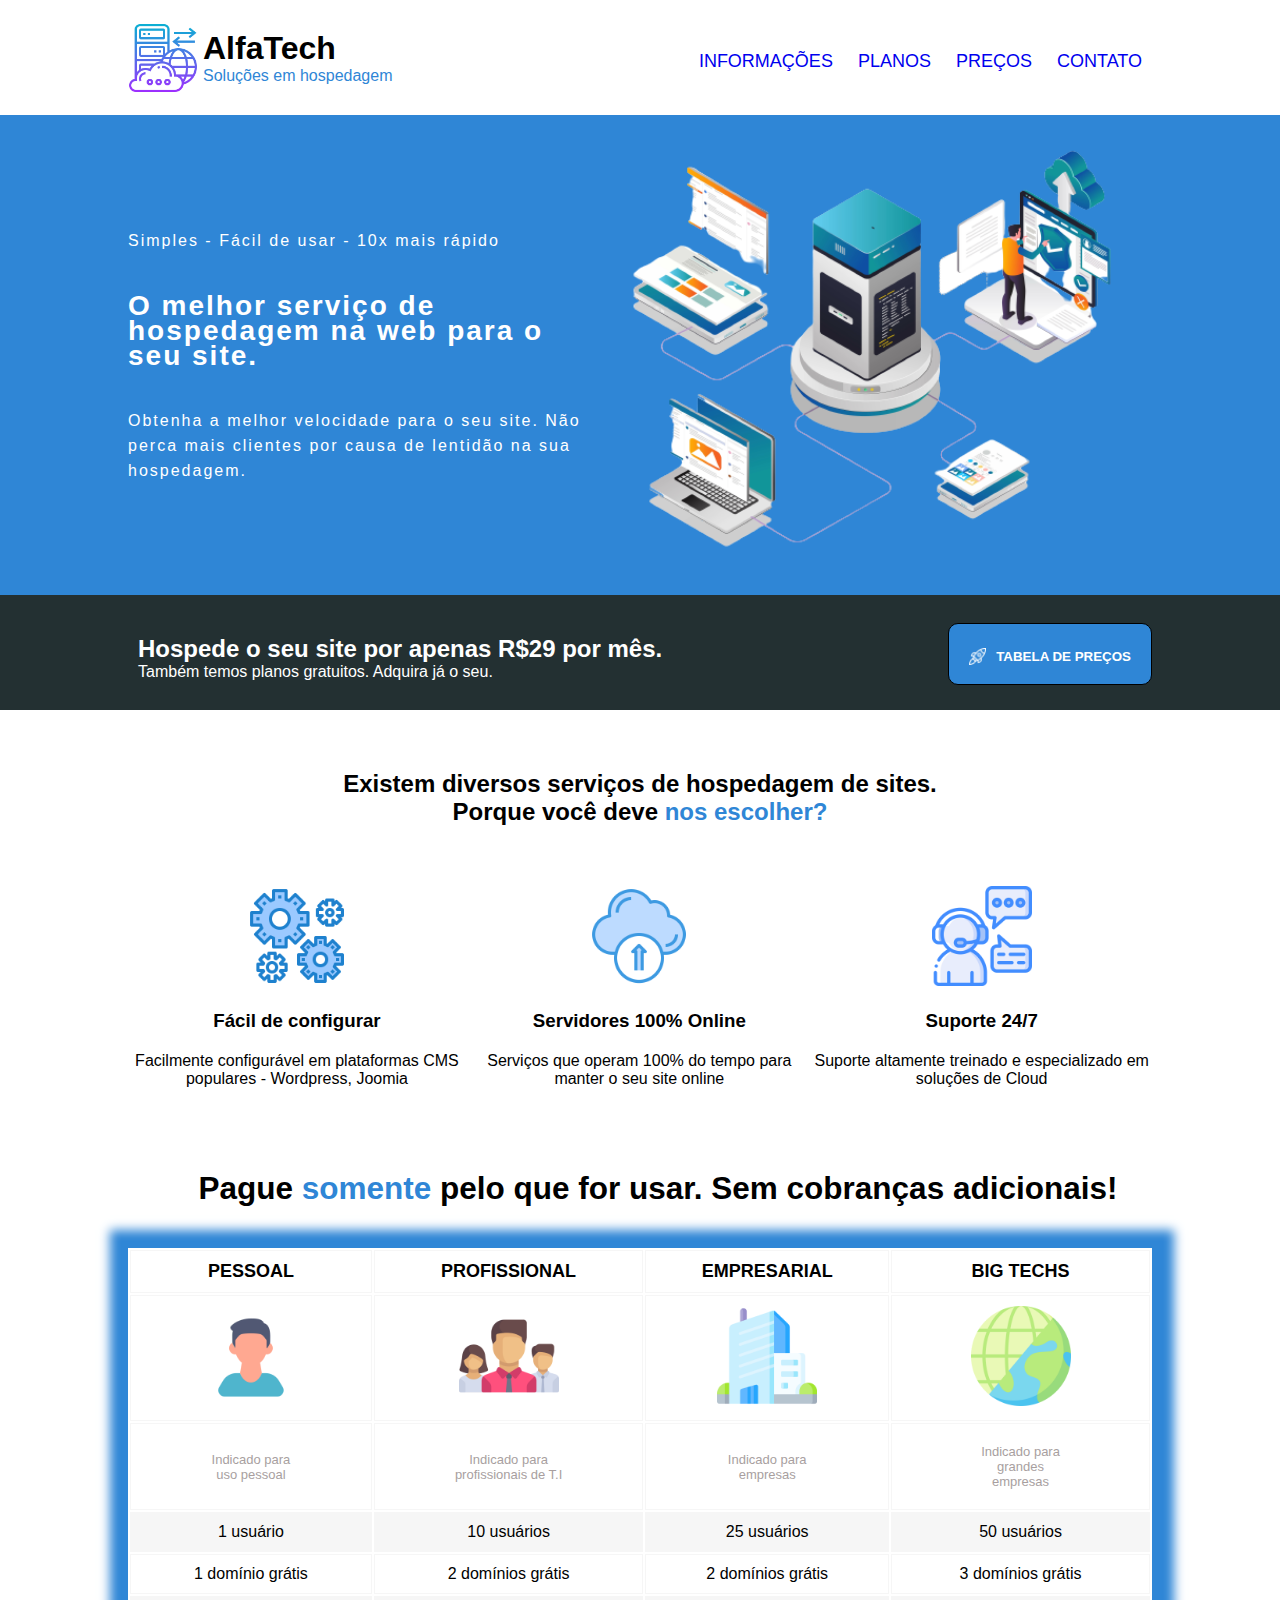
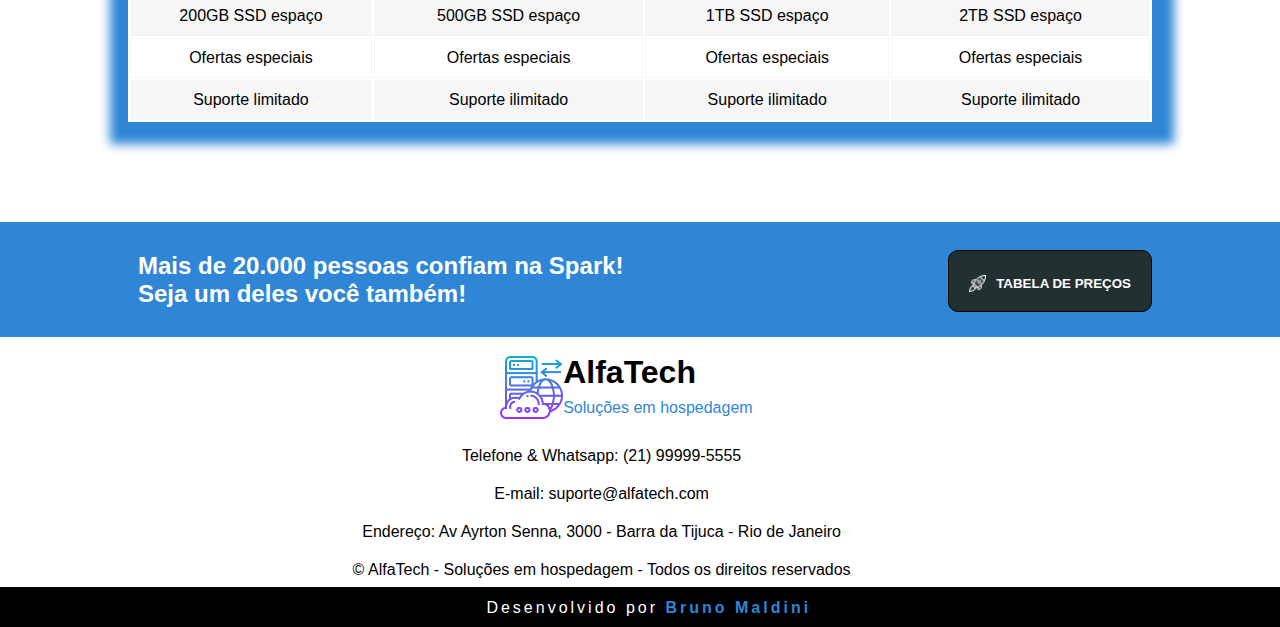
<file: desafio7-provedor/homepage.html>
<!DOCTYPE html>
<html lang="pt-br">
<head>
    <meta charset="UTF-8">
    <meta name="viewport" content="width=device-width, initial-scale=1.0">
    <link rel="stylesheet" href="css/homepage.css">
    <link rel="shortcut icon" href="assets/logo-icone.png" type="image/x-icon">
    <title>AlfaTech - Home</title>
</head>
<body>

    <div class="logo-inicial">

        <div class="logo">
            <div class="logo-img">
                <img src="assets/logo-icone.png" alt="logo-icone">
                <div class="titulo">
                    <h1>AlfaTech</h1>
                    <p>Soluções em hospedagem</p>
                </div>
            </div>

            <div class="link-logo">
                <a href="#informacoes">INFORMAÇÕES</a>
                <a href="#planos">PLANOS</a>
                <a href="tabeladeprecos.html" target="_blank">PREÇOS</a>
                <a href="#rodape">CONTATO</a>
            </div>

        </div>
    </div>

    <div id="banner">

        <div class="banner-dimensao">

            <div class="info-banner">
            
                <p>Simples - Fácil de usar - 10x mais rápido
                </p>
                <h2>O melhor serviço de hospedagem na web para o seu site.
                </h2>
                <p>Obtenha a melhor velocidade para o seu site. Não perca mais clientes por causa de lentidão na sua hospedagem.
                </p>
            
            </div>
            <img src="assets/imagem-banner.png" alt="imagem-banner">
            
                </div>
        </div>

    <div class="anuncio">

        <div class="anuncio-dimensao">
            <div class="texto-anuncio">
                <h2>Hospede o seu site por apenas R$29 por mês.
                </h2>
                <p>Também temos planos gratuitos. Adquira já o seu.
                </p>
            </div>
            <button><img src="assets/icone-foguete.png" alt="icone-foguete"><a href="tabeladeprecos.html" target="_blank">TABELA DE PREÇOS</a></button>
        </div>
    </div>

    <div id="informacoes">

        <div class="container-info">

            <div class="container-texto-info">
                <h2>Existem diversos serviços de hospedagem de sites. <br>Porque você deve <span class="texto-azul">nos escolher?</span>
                </h2>
            </div>
        

            <div class="primeira-info">
                <img src="assets/icone-engrenagens.png" alt="icone-engrenagens">
                <h3>Fácil de configurar</h3>
                <p>Facilmente configurável em plataformas CMS populares - Wordpress, Joomia
                </p>
            </div>
            <div class="segunda-info">
                <img src="assets/cloud-icone.png" alt="cloud-icone">
                <h3>Servidores 100% Online</h3>
                <p>Serviços que operam 100% do tempo para manter o seu site online
                </p>
            </div>
            <div class="terceira-info">
                <img src="assets/icone-suporte.png" alt="cloud-icone">
                <h3>Suporte 24/7
                </h3>
                <p>Suporte altamente treinado e especializado em soluções de Cloud
                </p>
            </div>
        </div>

    </div>

    <div id="planos">

        <h2>Pague <span class="texto-azul">somente</span> pelo que for usar. Sem cobranças adicionais!
        </h2>

        <div class="tabela-plano">

            <table>

                <tr class="tr-negrito">
                    <td>PESSOAL</td>
                    <td>PROFISSIONAL</td>
                    <td>EMPRESARIAL</td>
                    <td>BIG TECHS</td>
                </tr>
                <tr>
                    <td><img src="assets/pessoal-icone.png" alt="pessoal-icone"></td>
                    <td><img src="assets/equipe-icone.png" alt="equipe-icone"></td>
                    <td><img src="assets/empresa-icone.png" alt="empresa-icone"></td>
                    <td><img src="assets/big-tech.png" alt="big-tech"></td>
                </tr>

                <tr class="texto-small">
                    <td><p>Indicado para uso pessoal
                    </p></td>
                    <td><p>Indicado para profissionais de T.I
                    </p></td>
                    <td><p>Indicado para empresas
                    </p></td>
                    <td><p>Indicado para grandes empresas
                    </p></td>
                </tr>

                <tr class="linha-cinza">
                    <td>1 usuário
                    </td>
                    <td>10 usuários
                    </td>
                    <td>25 usuários
                    </td>
                    <td>50 usuários
                    </td>
                </tr>

                <tr>
                    <td>1 domínio grátis
                    </td>
                    <td>2 domínios grátis
                    </td>
                    <td>2 domínios grátis</td>
                    <td>3 domínios grátis</td>
                </tr>

                <tr class="linha-cinza">
                    <td>200GB SSD espaço
                    </td>
                    <td>500GB SSD espaço
                    </td>
                    <td>1TB SSD espaço
                    </td>
                    <td>2TB SSD espaço
                    </td>
                </tr>
                
                <tr>
                    <td>Ofertas especiais
                    </td>
                    <td>Ofertas especiais
                    </td>
                    <td>Ofertas especiais
                    </td>
                    <td>Ofertas especiais
                    </td>
                </tr>

                <tr class="linha-cinza">
                    <td>Suporte limitado
                    </td>
                    <td>Suporte ilimitado
                    </td>
                    <td>Suporte ilimitado
                    </td>
                    <td>Suporte ilimitado
                    </td>
                </tr>

            </table>
        </div>
    </div>
    
    <div class="anuncio anuncio-fundo-azul" >

        <div class="anuncio-dimensao">
            <div class="texto-anuncio-dois">
                <h2>Mais de 20.000 pessoas confiam na Spark!<br> Seja um deles você também!
                </h2>

            </div>
            <button class="button-fundo-cinza"><img src="assets/icone-foguete.png" alt="icone-foguete"><a href="tabeladeprecos.html" target="_blank">TABELA DE PREÇOS</a></button>
        </div>
    </div>


    <div id="rodape">
        
        <div class="contato-rodape">

            <div class="rodape-img">
                <img src="assets/logo-icone.png" alt="logo-icone">
            </div>

            <div class="rodape-texto">
                <h1>AlfaTech</h1>
                <p>Soluções em hospedagem</p>
            </div>

            <div class="contato">
                <p>Telefone & Whatsapp: (21) 99999-5555
                </p>
                <p>E-mail: suporte@alfatech.com
                </p>
                <p>Endereço: Av Ayrton Senna, 3000 - Barra da Tijuca - Rio de Janeiro</p>
                <p>© AlfaTech - Soluções em hospedagem - Todos os direitos reservados
                </p>
            </div>

        </div>

    <div class="rodape-aluno">

        <p>Desenvolvido por <span class="texto-azul">Bruno Maldini</span></p>

        </div>

    </div>

</body>
</html>
</file>
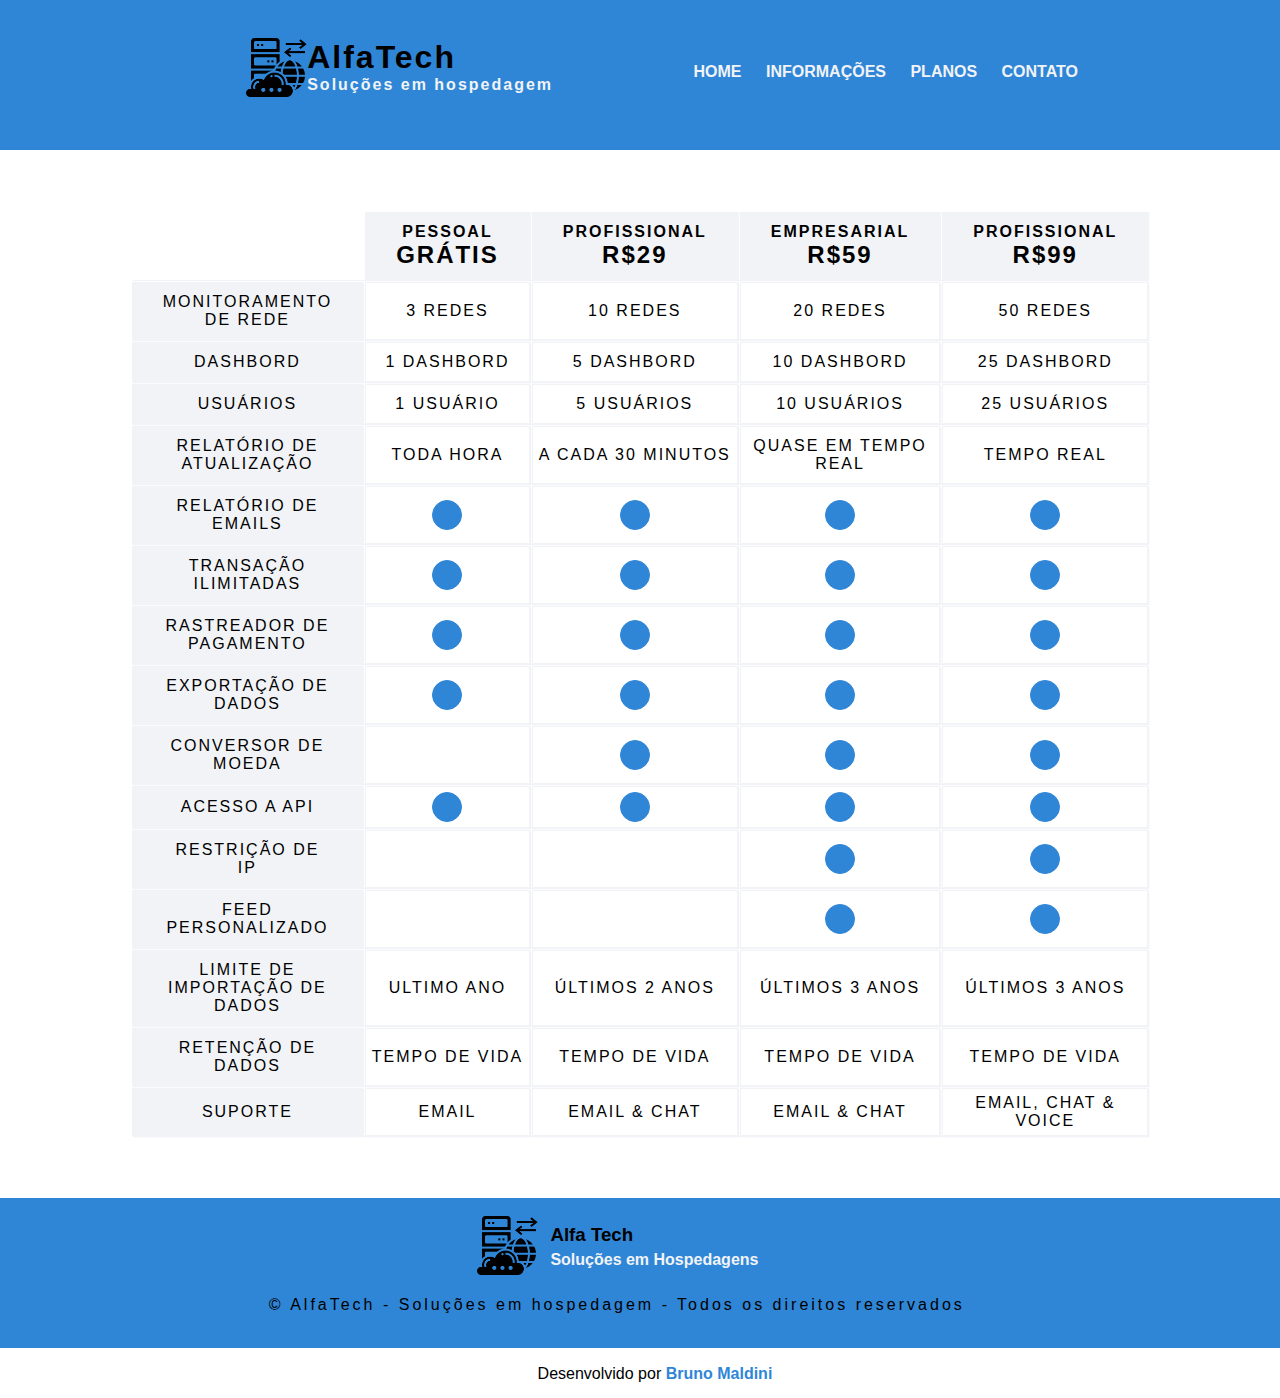
<file: desafio7-provedor/tabeladeprecos.html>
<!DOCTYPE html>
<html lang="pt-br">
<head>
    <meta charset="UTF-8">
    <meta name="viewport" content="width=device-width, initial-scale=1.0">
    <link rel="stylesheet" href="css/tabelaprecos.css">
    <link rel="shortcut icon" href="assets/logo-icone.png" type="image/x-icon">
    <title>AlfaTech - Tabela de Preços</title>
</head>
<body>
    <div class="logo-inicial">

        <img src="assets/logo-icone-escuro.png" alt="logo-icone">

        <div class="titulo">
            <h1>AlfaTech</h1>
            <p>Soluções em hospedagem</p>
        </div>

        <div class="link-logo">
            <a href="homepage.html">HOME</a>
            <a href="homepage.html">INFORMAÇÕES</a>
            <a href="homepage.html" target="_blank">PLANOS</a>
            <a href="homepage.html">CONTATO</a>
        </div>

    
    </div>

    <div class="tabela-preco-pag2">

        <table>
            <thead>
                <tr>

                    <th class="sem-formatacao"></th>

                    <th class="fundo-cinza">
                        <p>PESSOAL</p>
                        <h2>GRÁTIS</h2>
                    </th>

                    <th class="fundo-cinza">
                        <p>PROFISSIONAL</p>
                        <h2>R$29</h2>
                    </th>

                    <th class="fundo-cinza">
                        <p>EMPRESARIAL</p>
                        <h2>R$59</h2>
                    </th>

                    <th class="fundo-cinza">
                        <p>PROFISSIONAL</p>
                        <h2>R$99</h2>
                    </th>
                </tr>
            </thead>

            <tbody>

                <tr>
                    <td class="fundo-cinza">MONITORAMENTO DE REDE</td>
                    <td>3 REDES</td>
                    <td>10 REDES</td>
                    <td>20 REDES</td>
                    <td>50 REDES</td>
                </tr>

                <tr>
                    <td class="fundo-cinza">DASHBORD</td>
                    <td>1 DASHBORD</td>
                    <td>5 DASHBORD</td>
                    <td>10 DASHBORD</td>
                    <td>25 DASHBORD</td>
                </tr>

                <tr>
                    <td class="fundo-cinza">USUÁRIOS</td>
                    <td>1 USUÁRIO</td>
                    <td>5 USUÁRIOS</td>
                    <td>10 USUÁRIOS</td>
                    <td>25 USUÁRIOS</td>
                </tr>

                <tr>
                    <td class="fundo-cinza">RELATÓRIO DE ATUALIZAÇÃO</td>
                    <td>TODA HORA</td>
                    <td>A CADA 30 MINUTOS</td>
                    <td>QUASE EM TEMPO REAL</td>
                    <td>TEMPO REAL</td>
                </tr>

                <tr>
                    <td class="fundo-cinza">RELATÓRIO DE EMAILS</td>
                    <td><div class="disc"></div></td>
                    <td><div class="disc"></div></td>
                    <td><div class="disc"></div></td>
                    <td><div class="disc"></div></td>
                </tr>

                <tr>
                    <td class="fundo-cinza">TRANSAÇÃO ILIMITADAS
                    </td>
                    <td><div class="disc"></div></td>
                    <td><div class="disc"></div></td>
                    <td><div class="disc"></div></td>
                    <td><div class="disc"></div></td>
                </tr>

                <tr>
                    <td class="fundo-cinza">RASTREADOR DE PAGAMENTO</td>
                    <td><div class="disc"></div></td>
                    <td><div class="disc"></div></td>
                    <td><div class="disc"></div></td>
                    <td><div class="disc"></div></td>
                </tr>

                <tr>
                    <td class="fundo-cinza">EXPORTAÇÃO DE DADOS</td>
                    <td><div class="disc"></div></td>
                    <td><div class="disc"></div></td>
                    <td><div class="disc"></div></td>
                    <td><div class="disc"></div></td>
                </tr>

                <tr>
                    <td class="fundo-cinza">CONVERSOR DE MOEDA</td>
                    <td></td>
                    <td><div class="disc"></div></td>
                    <td><div class="disc"></div></td>
                    <td><div class="disc"></div></td>
                </tr>

                <tr>
                    <td class="fundo-cinza">ACESSO A API</td>
                    <td><div class="disc"></div></td>
                    <td><div class="disc"></div></td>
                    <td><div class="disc"></div></td>
                    <td><div class="disc"></div></td>
                </tr>

                <tr>
                    <td class="fundo-cinza">RESTRIÇÃO DE IP</td>
                    <td></td>
                    <td></td>
                    <td><div class="disc"></div></td>
                    <td><div class="disc"></div></td>
                </tr>

                <tr>
                    <td class="fundo-cinza">FEED PERSONALIZADO</td>
                    <td></td>
                    <td></td>
                    <td><div class="disc"></div></td>
                    <td><div class="disc"></div></td>
                </tr>

                <tr>
                    <td class="fundo-cinza">LIMITE DE IMPORTAÇÃO DE DADOS</td>
                    <td>ULTIMO ANO</td>
                    <td>ÚLTIMOS 2 ANOS
                    </td>
                    <td>ÚLTIMOS 3 ANOS
                    </td>
                    <td>ÚLTIMOS 3 ANOS</td>
                </tr>

                <tr>
                    <td class="fundo-cinza">RETENÇÃO DE DADOS</td>
                    <td>TEMPO DE VIDA</td>
                    <td>TEMPO DE VIDA</td>
                    <td>TEMPO DE VIDA</td>
                    <td>TEMPO DE VIDA</td>
                </tr>

                <tr>
                    <td class="fundo-cinza">SUPORTE</td>
                    <td>EMAIL</td>
                    <td>EMAIL & CHAT</td>
                    <td>EMAIL & CHAT</td>
                    <td>EMAIL, CHAT & VOICE</td>
                </tr>


            </tbody>
        </table>

    </div>

    <div id="rodape">
        
        <img src="assets/logo-icone-escuro.png" alt="logo-icone-escuro">

        <div class="titulo">
            <h3>Alfa Tech</h3>
            <p>Soluções em Hospedagens</p>
        </div>

        <p class="paragrafo-alfa">© AlfaTech - Soluções em hospedagem - Todos os direitos reservados</p>

    </div>

    <div class="desenvolvido">
        <p>Desenvolvido por <span class="texto-azul">Bruno Maldini</span></p>
    </div>

    
</body>
</html>
</file>
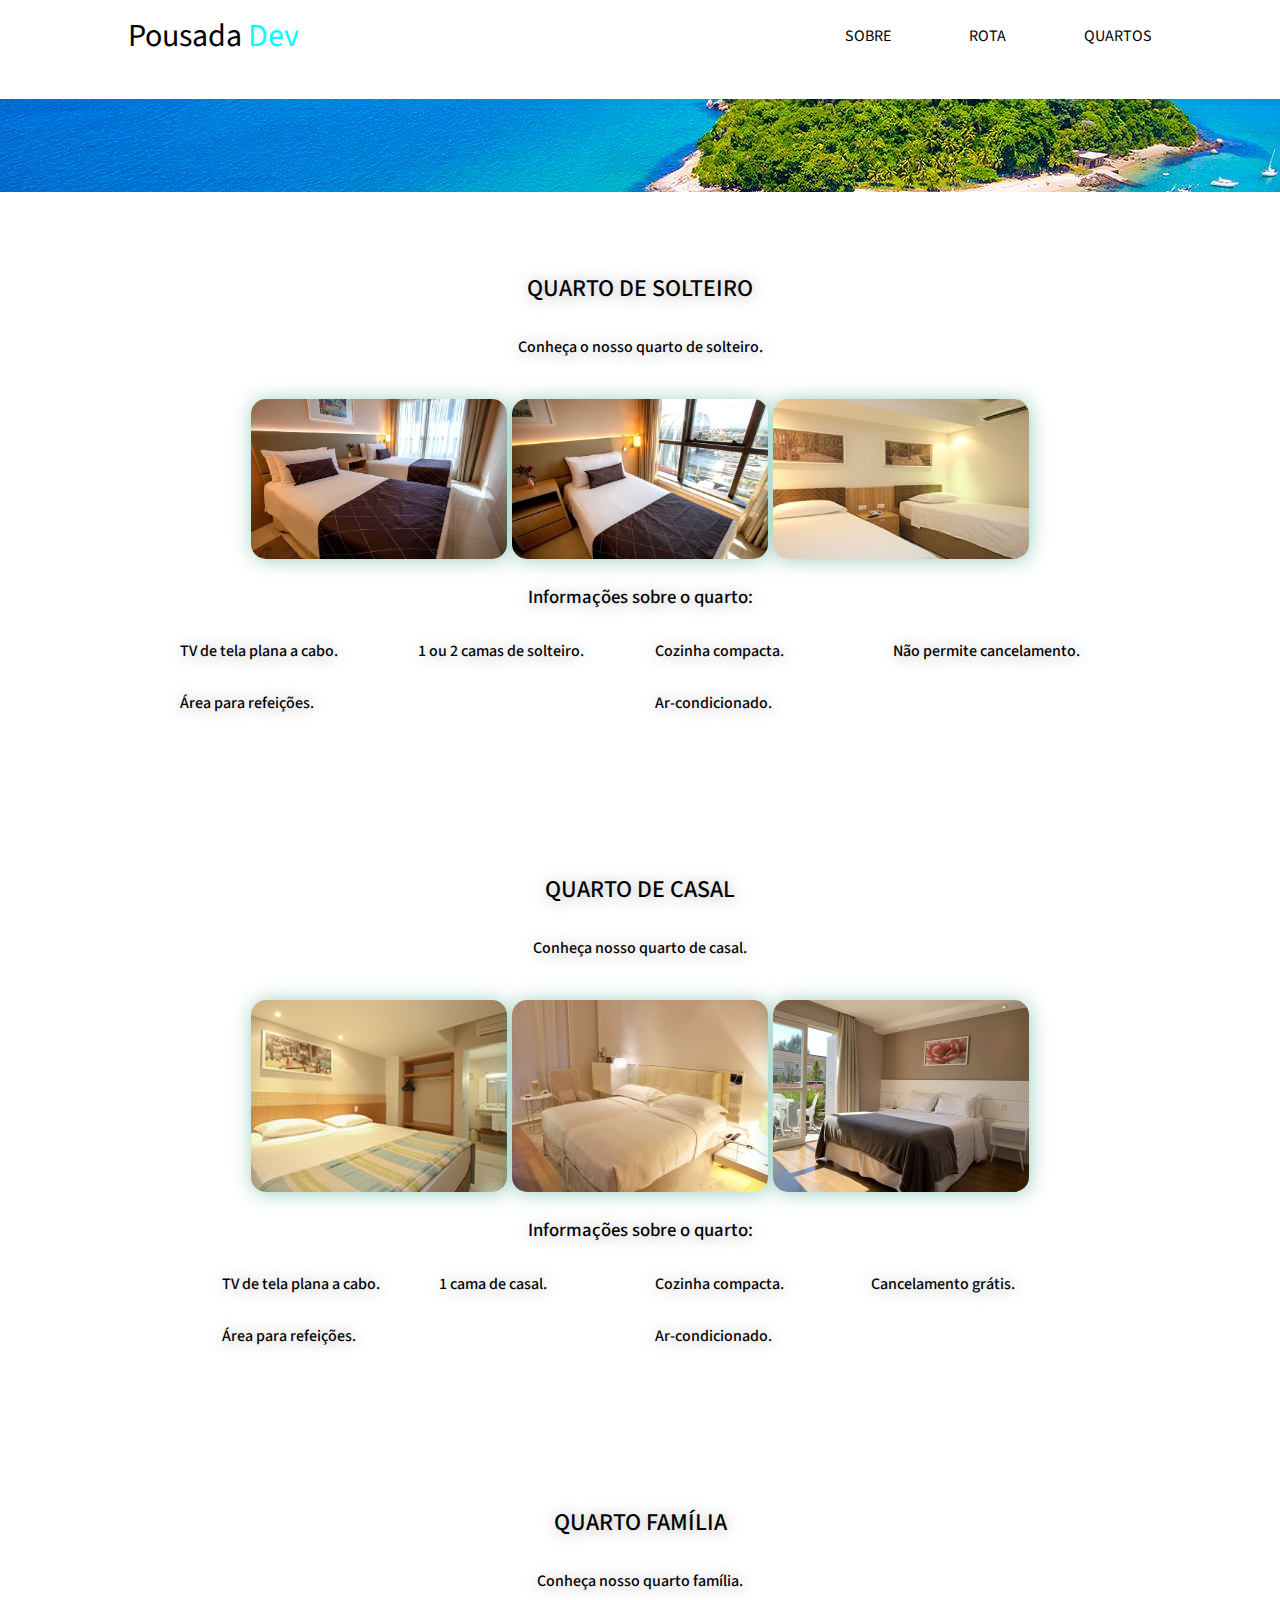
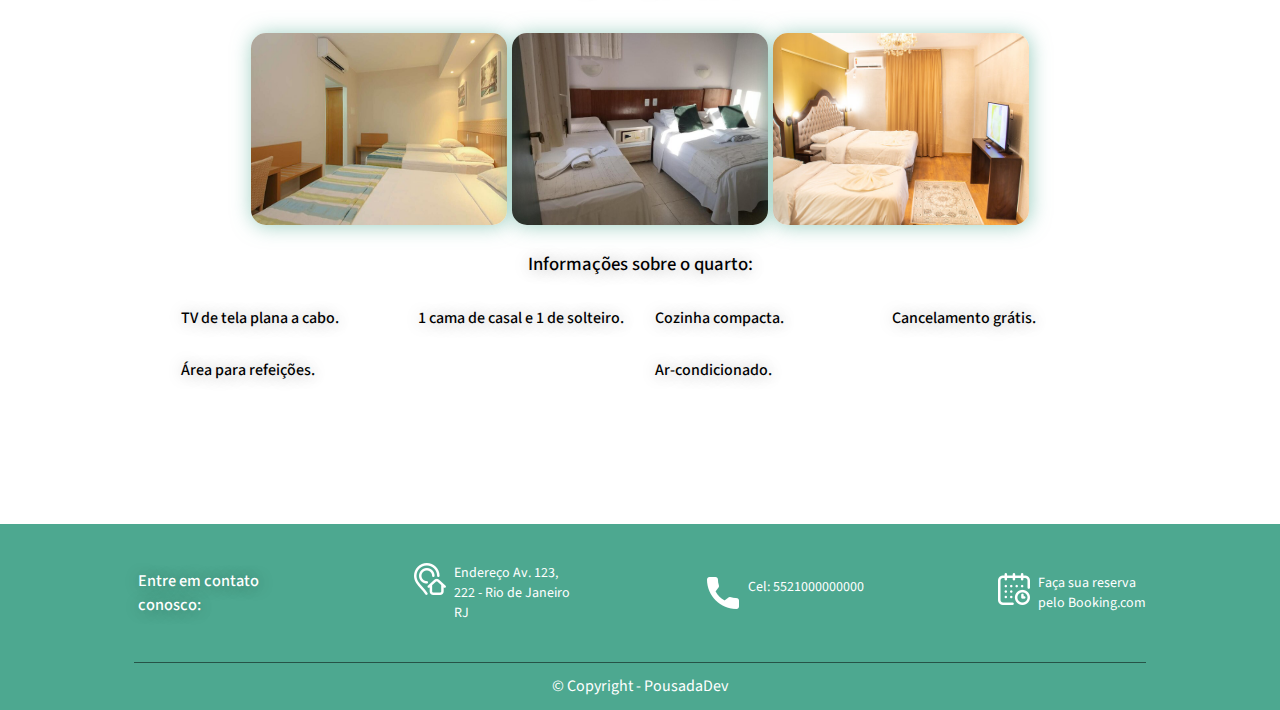
<file: desafio8-pousada/pagina-quartos.html>
<!DOCTYPE html>
<html lang="pt-br">
<head>
    <meta charset="UTF-8">
    <meta name="viewport" content="width=device-width, initial-scale=1.0">
    <link rel="stylesheet" href="estilo-quartos.css">
    <link rel="stylesheet" href="https://fonts.googleapis.com/css2?family=Source+Sans+Pro:ital,wght@0,200;0,300;0,400;0,600;0,700;0,900;1,200;1,300;1,400;1,600;1,700;1,900&display=swap">
    <title>Pagina de Quartos</title>
</head>
<body>
    <div id="topo">

        <div class="topo2">

            <div class="logo">
                <h1>Pousada <span>Dev</span></h1>
            </div>

            <div class="topo-links">
                <a href="index.html">SOBRE</a>
                <a href="index.html">ROTA</a>
                <a href="#quartos">QUARTOS</a>
            </div>
        </div>
    </div>
    
    <div class="imagem-fundo">
    </div>

    <div id="quartos">
        <div class="quarto">
            <h2>QUARTO DE SOLTEIRO</h2>
            <p>Conheça o nosso quarto de solteiro.</p>
            <div class="imagem-quartos">
                <img src="assets/quarto-solteiro1.jpg" alt="quarto-solteiro1">
                <img src="assets/quarto-solteiro2.jpg" alt="quarto-solteiro2">
                <img src="assets/quarto-solteiro3.jpg" alt="quarto-solteiro3">
            </div>
            <h3>Informações sobre o quarto:</h3>
            <li>
                <ul>
                    <p>TV de tela plana a cabo.
                    </p>
                    <p>1 ou 2 camas de solteiro.
                    </p>
                    <p>Cozinha compacta.
                    </p>
                    <p>Não permite cancelamento.</p>
                    <p>Área para refeições.</p>
                    <p></p>
                    <p>Ar-condicionado.
                    </p>
                    <p>
                    </p>
                </ul>
            </li>
        </div>
        <div class="quarto">
            <h2>QUARTO DE CASAL</h2>
            <p>Conheça nosso quarto de casal.
            </p>
            <div class="imagem-quartos">
                <img src="assets/quarto-casal1.jpg" alt="quarto-casal1">
                <img src="assets/quarto-casal2.jpg" alt="quarto-casal2">
                <img src="assets/quarto-casal3.jpg" alt="quarto-casal3">
            </div>
            <h3>Informações sobre o quarto:</h3>
            <li>
                <ul>
                    <p>TV de tela plana a cabo.
                    </p>
                    <p>1 cama de casal.
                    </p>
                    <p>Cozinha compacta.
                    </p>
                    <p>Cancelamento grátis.</p>
                    <p>Área para refeições.</p>
                    <p></p>
                    <p>Ar-condicionado.
                    </p>
                    <p>
                    </p>
                </ul>
            </li>
        </div>
        <div class="quarto">
            <h2>QUARTO FAMÍLIA
            </h2>
            <p>Conheça nosso quarto família.
            </p>
            <div class="imagem-quartos">
                <img src="assets/quarto-familia1.jpg" alt="quarto-familia1">
                <img src="assets/quarto-familia2.jpg" alt="quarto-familia2">
                <img src="assets/quarto-familia3.jpg" alt="quarto-familia3">
            </div>
            <h3>Informações sobre o quarto:</h3>
            <li>
                <ul>
                    <p>TV de tela plana a cabo.
                    </p>
                    <p>1 cama de casal e 1 de solteiro.
                    </p>
                    <p>Cozinha compacta.
                    </p>
                    <p>Cancelamento grátis.</p>
                    <p>Área para refeições.</p>
                    <p></p>
                    <p>Ar-condicionado.
                    </p>
                    <p>
                    </p>
                </ul>
            </li>
        </div>
    </div>

    <div id="rodape">

        <div class="container-contatos">
            <h3>Entre em contato conosco:</h3>
        </div>

        <div class="container-contatos">
            <img src="assets/icones/endereco.png" alt="endereco">
            <p>Endereço Av. 123, 222 - Rio de Janeiro RJ</p>
        </div>

        <div class="container-contatos">
            <img src="assets/icones/telefone.png" alt="telefone">
            <p>Cel: 5521000000000</p>
        </div>

        <div class="container-contatos">
            <img src="assets/icones/calendario.png" alt="calendario">
            <p>Faça sua reserva pelo Booking.com</p>
        </div>

    </div>

    <div class="copyright">
        <div class="copyright-p">
            <p>© Copyright - PousadaDev</p>
        </div>
    </div>
</body>
</html>
</file>
<file: desafio2-barbaria/style.css>
body {
    background-color: white;
}
img{
    width: 190px;
    border-radius: 25px 35px;
}
div {
    width: 600px;
    margin: 10px auto;
    text-align: center;
    font-family: Verdana, Geneva, Tahoma, sans-serif;
}
h1 {
    font-size: 24px;
    padding: 10px;
    border: 6px solid gray;
    color: gray;
}
h2{
    color: #606062;
    margin: 25px 15px;
    font-size: 18px;
}
h3 {
    border-top: 3px solid gray;
    border-bottom: 3px solid gray;
    color: gray;
}
p {
    text-align: justify;
    font-size: 18px;
    line-height: 32px;
    margin-bottom: 20px;
}
span {
    font-weight: bold;
    color: #606062;
}
a {
    border: 3px solid black;
    border-radius: 50px;
    padding: 10px;
    background-color: gray;
    color: white;
    margin-top: 50px;
    margin-bottom: 10px;
    text-decoration: none;

}
a:hover {
    border: 3px solid green;
    border-radius: 50px;
    padding: 10px;
    background-color: rgb(6, 63, 6);
    color: white;
    margin-top: 50px;
    text-decoration: none;
}
</file>
<file: desafio3-imobiliaria/style.css>
div {
    width: 1000px;
    margin: 30px auto;
    text-align: center;
    font-family: Verdana, Geneva, Tahoma, sans-serif;
    padding: 0;
}

div img {
    border-radius: 25px;
    border: 3px solid #afddfb ;
}
.logo-imagem {
    background-color: #afddfb;
    width: 100%;
    margin: 0 0 30px 0;
    padding: 0 0 30px 0;
    border: 0;
    box-sizing: border-box;
}
div .logo-imob {
    width: 150px;
    display: block;
    margin-left: auto;
    margin-right: auto;

}
.logo-imagem a {
    text-align: center;
    color: black;
    margin: 10px;
    padding: 10px;

}
div .banner {
    width: 1000px;
}
div .banner-dois {
    width: 400px;
}

.fundo-azul {
    background-color: #1d80c1;
    width: 100%;
    color: #ffffff;
}

h2 {
    color: #1d80c1;
    font-weight: normal;
}

.texto-azul {
    color: #1d80c1;
    font-weight: bold;
}

.texto-amarelo {
    color: yellow;
    font-weight: bold;
}

.servicos p {
    width: 700px;
    margin: auto;

}

.servicos {
    line-height: 28px;
}

.servicos h3 {
    padding-top: 30px;
}

.contato a {
    background-color: #ffffff;
    text-decoration: underline;
    color: #1d80c1;
    padding: 5px;
    margin: 10px;
    font-size: 15px;
    line-height: 30px;
    border-radius: 15px;

}

.contato p {
    background-color: black;
    padding: 15px;
}

.contato h3 {
    padding: 30px 0 0 0;
}

div a:hover {
    background-color: #1d80c1;
    color: #ffffff;
    border: 3px solid #afddfb;
    border-radius: 25px;
}

div .corretor {
    width: 400px;
}

iframe { 
    border-radius: 25px;
    border: 5px solid#afddfb;
}

.servicos .lista {
    margin-left: auto;
    margin-right: auto;
    width: 155px;
}

.contato .lista {
    list-style-type: none;

}

img:hover {
    border: 3px solid #1d80c1;

}
</file>
<file: desafio3-livro/style.css>
body {
    background-color: #D5D5D5;
}
img{
    width: 190px;
    border: 2px solid #F5F5F5;
    border-radius: 25px 15px;
}
div {
    width: 930px;
    font-family: Verdana, Geneva, Tahoma, sans-serif;
    margin: 0 auto;
    text-align: center;
    border-bottom: 1px solid #F5F5F5;
    padding: 20px;
    color: #000000;

}
h1 {
    font-size: 32px;
}

h2 {
    font-size: 24px;
}

h3 {
    font-size: 20px;

}

p {
    font-size: 16px;
}

a { 
    font-size: 14px;
    text-decoration: none;
    background-color: #49B970;
    border-radius: 50px;
    padding: 10px;
    color: #F5F5F5;
}

a:hover {
    font-size: 14px;
    text-decoration: none;
    background-color: #49B970;
    border-radius: 50px;
    padding: 10px;
    color: #F5F5F5;
    border: 3px solid #F5F5F5;
}

span {
    font-weight: bold;
}
</file>
<file: desafio5-petshop/style.css>
* {
    margin: 0;
    padding: 0;
    box-sizing: border-box;
    font-family: sans-serif;
    text-decoration: none;
}
  .secao-banner {
    width: 100%;
    background: url(img/banner-topo.jpg);   
    background-size: cover;
    background-position: center;
    padding: 120px 80px;



  }

  .logo-pata {
    max-width: 250px;
    font-size: 35px;
    color: #3c184e;
    margin-bottom: 5px;

  }

  .logo-pata .segundo-parag {
    font-size: 14px;
    text-align: center;
  }

  .logo-pata img {
    width: 30px;
  }

  .banner {
    max-width: 1024px;
    border-radius: 10px;
    padding: 40px;
    margin: 70px auto 0 auto;
    background-color: #ffffffc4;
    box-shadow: 0 8px 32px #1f26875e;
  }

  .banner h2 {
    font-size: 60px;
    color: #3c184e;
    text-align: center;
    font-weight: 800px;
    margin: 0 0 40px 0;
  }


  .banner p {
    width: 200px;
    margin: 0 auto 0 auto;
    padding: 10px 25px;
    border-radius: 10px;
    background-color: #3c184e;
    font-size: 20px;
    text-align: center;
  }

  .banner a {
    color: #fff;
  }

  .banner img {
    width: 20px;
  } 

  .secao-servicos {
    width: 100%;
    padding: 120px 80px;
  }

  .secao-servicos h2 {
    font-size: 36px;
    color: #3c184e;
    text-align: center;
    margin: 0 0 45px 0 ;
  }

  .secao-servicos .container-lista {
    max-width: 800px;
    margin: 0 auto 50px auto;
    color: #3c184e;
  }

  .container-lista li {
    font-size: 20px;
    margin: 0 0 20px 0;
  }

  .container-lista li>span {
    font-weight: 700;
    font-style: italic;
  }

  .container-imagem {
    max-width: 800px;
    margin: 0 auto 0 auto;
  }

  .container-imagem img {
    box-shadow: 3px 6px 10px 6px #0000005c;
    border-radius: 5px;
  }

  .secao-redes-sociais {
    padding: 120px 80px;
    background-color: #3c184e;
    text-align: center;
  }

  .secao-redes-sociais p {
    max-width: 800px;
    margin: 0 auto 50px auto;
    font-size: 40px;
    color: #fff;
    text-align: center;
  }

  .secao-redes-sociais span {
    font-weight: 700;
    font-style: italic;
  }

  .secao-redes-sociais img {
    width: 50px;
    height: 50px;
    margin: 0 20px;
  }

  .secao-marcas {
    width: 100%;
    padding: 120px 80px;
  }

  .secao-marcas h2 {
    font-size: 36px;
    color: #3c184e;
    text-align: center;
    margin: 0 0 45px 0;
  }

  .secao-marcas .container-marcas {
    max-width: 800px;
    margin: 0 auto;
  }

  .secao-marcas img {
    width: 148px;
    height: 148px;
    margin: 0 15px;
  }

  .secao-localizacao {

    width: 100%;
    padding: 120px 80px;
    text-align: center;

  }

  .secao-localizacao h2 {
    font-size: 36px;
    color: #3c184e;
    text-align: center;
    margin: 0 0 45px 0;
  }

  .secao-localizacao p {
    font-size: 20px;
    color: #3c184e;
    text-align: center;
    margin: 0 0 45px 0;
  }

  .secao-localizacao iframe {
    width: 800px;
    height: 450px;
    border-radius: 10px;
    box-shadow: 5px 5px 2px 2px #3c184e75;
  }

  .secao-rodape {
    width: 100%;
    padding: 10px 0;
    background-color: #3c184e;
    color: #fff;
    text-align: center;
    font-size: 12px;

  }

  .secao-rodape a {
    color: #fff;
    font-weight: bolder;
    font-style: italic;
    
  }

  .secao-rodape a:hover{
    text-decoration: underline;
    background-color: #fff;
    color: #3c184e;
    padding: 0 5px 0 5px;
  }

  .inicio {
    position: fixed;
    bottom: 35px;
    right: 35px;
  }

  .inicio img {
    width: 70px;
    opacity: 75%;
    border-radius: 50%;
  }
</file>
<file: desafio6-cafeteria/style.css>
* {
    margin: 0;
    padding: 0;
    box-sizing: border-box;
}

.container-parallax1,
.container-parallax2,
.container-parallax3,
.container-parallax4,
.container-parallax5 {
    position: relative;
    background-position: center;
    background-size: cover;
    background-attachment: fixed;
}

/* Topo da página */
.topo {
    width: 100%;
    height: 10vh;
    position: fixed;
    background-color: #604829;
    z-index: 1;
}

.topo img {
    width: 100px;
    position: relative;
    top: 5px;
    left: 15%;

}

.topo div {
    position: absolute;
    top: 35%;
    right: 15%;
}

.topo div a {
    margin-right: 20px;
    font-size: 18px;
    font-family: "Oswald", sans-serif;
    font-weight: 700;
    text-decoration: none;
    text-shadow: 3px 5px 2px #000000;
    letter-spacing: 2px;
    color: #c4a47c;
}

/* Container Parallax 1 */
.container-parallax1 {
    background-image: url(assets/parallax-imagem1.png);
    height: 100vh;
}

.container-parallax1 h1 {
    top: 45%;
    left: 0;
    right: 0;
    position: absolute;
    color: #fff;
    text-align: center;
    font-weight: 400;
    font-family: "Fraunces", serif;
    font-size: 100px;
}

/* Container Parallax 2 */
.container-parallax2 {
    background-image: url(assets/parallax-imagem2.jpg);
    height: 50vh;
}

.container-parallax2 h3,
.container-parallax3 h3 {
    width: 500px;
    padding: 10px;

    position: relative;
    top: 45%;
    margin: auto;

    font-size: 24px;
    font-weight: 400;
    font-style: italic;
    font-family: "Fraunces, serif";
    text-align: center;

    letter-spacing: 2px;
    background-color: #604829;
    color: #fff;
}

/* Container Parallax 3*/
.container-parallax3 {
    background-image: url("assets/parallax-imagem3.jpg");
    height: 50vh;
}


/* Container Parallax 4 */
.container-parallax4 {
    background-image: url("assets/parallax-imagem4.png");
    height: 100vh;
}

.container-parallax4 h2 {
    width: 500px;
    padding: 10px;

    position: relative;
    top: 6%;
    left: 0;
    right: 0;
    margin: 0 auto;

    font-size: 24px;
    font-family: "Oswald", serif;
    letter-spacing: 5px;
    text-align: center;
    color: #fff;
    background-color: #604829;
}

.container-parallax4 iframe {
    position: absolute;
    max-width: 1024px;
    height: 330px;
    top: 20%;
    left: 0;
    right: 0;
    margin: 0 auto;
}

.container-contatos {
    width: 500px;
    padding: 10px;

    position: absolute;
    bottom: 1%;
    left: 0;
    right: 0;
    margin: auto;
    background-color: #604829;
}

.container-contatos p {
    color: #fff;
    font-family: "Oswald", sans-serif;
    line-height: 36px;
    text-shadow: 0px 6px 8px #000000;
    text-align: center;
}

/* Efeitos aplicados a classe container-texto */

.container-texto {
    padding: 80px 0;
    font-size: 16px;
    font-weight: 400;
    line-height: 34px;
    letter-spacing: 1px;
    text-align: center;
    color: #666;
}

.container-texto h2 {
    margin-bottom: 30px;
    font-size: 24px;
    letter-spacing: 2px;
    font-family: "Oswald", sans-serif;
    color: #c4a47c;
}

.container-texto p {
    max-width: 1024px;
    padding: 0 20px;
    margin: 0 auto;
    font-family: "Lato", "Sans-serif";
    line-height: 34px;
    letter-spacing: 1px;
    color: #666;
}

/* Container Parallax 5 */
.container-parallax5 {
    height: 80vh;
    background-image: url("assets/cafeteria.jpg")
}

.container-parallax5 h2 {
    position: absolute;
    margin: 0 auto;
    top: 10%;
    left: 0;
    right: 0;
    color: #fff;
    font-family: "Oswald", sans-serif;
    text-align: center;
    letter-spacing: 8px;
}

.lista-horarios { /* tag <ul> */
    max-width: 768px; /*usado para definir quadro total da lista */
    position: absolute;
    margin: 0 auto;
    bottom: 5%;
    right: 0;
    left: 0;
    font-family: "Oswald", sans-serif;
    list-style: none;
}    

.lista-horarios li { /* tag <li>*/
    position: relative;
}

.lista-horarios li h3 { /*  subtitulo = h3 */
    margin-bottom:  20px;
    color: #fff;

}

.lista-horarios li div { /* tarja = <div> */
    width: 70%;
    height: 1px;
    position: absolute;
    margin: 0 auto;
    top: 50%;
    right: 0;
    left: 0;
    background-color: #ACACAC
}

.lista-horarios li p,
.texto-marrom { /*paragrafo + span */
    position: absolute;
    top: 0;
    right: 0;
}

.texto-marrom {
    color: #c4a47c;
}

.lista-horarios li p {
    color: #ACACAC;
}

/* Rodapé */
.container-rodape {
    position: relative;
    padding: 20px 0;
    line-height: 34px;
    letter-spacing: 2px;
    font-weight: 600px;
    font-family: "Lato", sans-serif;
    text-align: center;
    background-color: #000000;
    color: #fff;
}    

.container-rodape span {
    color: #c4a47c;
}

.container-rodape a {
    display: inline-block;
    width: 60px;
    height: 60px;
    position: absolute;
    bottom: 80px;
    right: 50px;
}

@media (max-height: 768px) {
    .topo img {
        width: 70px;
        top: 0;
    }

    .topo div {
        top: 30%;
    }

    .container-parallax4 iframe {
        height: 300px;
    }

    .container-parallax5 h2 {
        top: 20%;
    }

    .lista-horarios {
        bottom: 5%;
    }
}
</file>
<file: desafio8-pousada/home.css>
* {
    margin: 0;
    padding: 0;
    box-sizing: border-box;
    font-family: 'Source Sans Pro', sans-serif;
    text-decoration: none;
}

body {
    width: 100%;
}

/* topo*/

#topo {
    width: 100%;
    height: 11%;
    position: fixed;
    top: 0;
    background-color: #ffffff;
    z-index: 1;
}

.topo2 {
    display: flex;
    justify-content: space-between;
    align-items: center;
    padding: 1% 10%;
}

.logo h1 {
    font-weight: 400;
}

.logo span {
    color: aqua;
}

.topo-links {
    width: 30%;
    display: flex;
    justify-content: space-between;
    gap: 7px;
}

.topo-links a {
    color: black;
}

/* fundo imagem */

#fundo-imagem {
    background: url(assets/img-fundo.jpg);
    background-attachment: fixed;
    padding-top: 14%;
    padding-bottom: 8%;
    display: flex;
    justify-content: center;
    align-items: center;
}

.container1 {
    width: 450px;
    padding: 40px;
    text-align: center;
    line-height: 40px;
    border: 1px solid #ffffff;
    background-color: #4da890cf;
    border-radius: 3px;
    color: #ffffff;

}

.container1 h2 {
    font-size: 36px;
    margin-bottom: 27px;
}

.container1 p {
    letter-spacing: 1px;
    font-size: 20px;
}


/* bem vindo */

#container-2 {

    width: 100%;
    height: 15%;
    padding: 3%;
    display: flex;
    flex-direction: column;
    justify-content: space-between;
    align-items: center;
}

.texto-cont2 {
    display: flex;
    height: 15%;
    flex-flow: column wrap;
    align-items: center;
    align-content: space-between;

}

.texto-cont2 p, h2 {
    padding: 20px;
    font-weight: 500;
}

.img-cont2 {

    display: flex;
    align-items: center;
    padding: 20px;
}

.card {

    display: flex;
    align-items: center;
    flex-direction: column;
}

.card img {

    width: 80%;
    box-shadow: 3px 3px 2px 2px #4da89059;
    border-radius: 10px;

}

.card a {
    padding: 20px;
    color: black;
    border-bottom: 2px solid #4da890;
}

/* ROTA */

#rota, #sobre {
    display: flex;
    flex-flow: column wrap;
    justify-content: center;
    align-items: center;
}

.texto-rota h2, p, .texto-pousada h2, p {
    padding: 20px;
    font-weight: 500;
    text-align: center;
}


iframe {
    width: 100%;
    height: 400px;
}


/* SOBRE */

.container-imagens {
    display: flex;
    flex-flow: row wrap;
    justify-content: space-evenly;
}

.card-sobre {
    width: 450px;
    display: flex;
    justify-content: space-between;
    flex-flow: row nowrap;
    gap: 30px;
    padding: 1%;
    margin: 1%;
    border: 1px solid #4da890;
    border-radius: 10px;
    box-shadow: 3px 3px 2px 2px #4da89059;;
}

.container-texto-sobre {
    display: flex;
    flex-flow: column wrap;
    align-items: flex-start;
}

.container-texto-sobre p {
    padding: 20px 0 0 0;
    text-align: start;
}
.card-sobre img {
    width: 35%;
    border-radius: 10px;
    box-shadow: 3px 3px 2px 2px #4da89059;
}

/* rodape */

#rodape {
    display: flex;
    justify-content: space-evenly;
    align-items: center;
    background-color: #4da890;
    margin-top: 5%;
}


.container-contatos {
    display: flex;
    justify-content: space-evenly;
    align-items: flex-start;
    width: 12%;
    font-size: 14px;    
    color: #ffffff;
    padding: 30px 10px;
}


#rodape p {
    padding: 0;
}

.copyright {
    width: 100%;
    background-color: #4da890;
    color: #ffffff;
    display: flex;
    justify-content: center;
    align-items: center;
}

.copyright-p {
    width: 79%;
    border-top: 1px solid rgba(0, 0, 0, 0.507);
    
}
</file>
<file: desafio7-provedor/css/homepage.css>
* {
    margin: 0;
    padding: 0;
    box-sizing: border-box;
    font-family: 'Poppins', sans-serif;
    text-decoration: none
    
}

@import url('https://fonts.googleapis.com/css2?family=Poppins:ital,wght@0,100;0,200;0,300;0,400;0,500;0,600;0,700;0,800;0,900;1,100;1,200;1,300;1,400;1,500;1,600;1,700;1,800;1,900&display=swap');

body img {
    width: 100px;
}

h1 {
    font-size: 32px;
}

p {
    font-size: 16px;
}

/*logo*/

.logo-inicial { /* div total */
    padding: 35px 0px;
    height: 115px;


}

.logo p, .rodape-texto p {
    color: #2f86d6;
}

.logo { /* div contendo logo e link */
    width: 1024px;
    height: 70px;
    margin: 10px auto;
    position: relative;
    bottom: 50%;

}


.logo-img a { /*div com links*/

    font-size: 18px;
    color: #233032;
    position: absolute;
    top: 0;
    right: 0;

}

.logo .logo-img img { /*imagem da div*/
    width: 70px;
}

.link-logo {
    position: absolute;
    font-size: 18px;
    color: #233032;
    top: 41%;
    right: 0;

}

.link-logo a {
    margin: 0 10px;
}

.titulo {
    position: absolute;
    top: 10%;
    left: 75px;
    
}


#banner {
    width: 100%;
    height: 480px;
    background-color: #2f86d6;
    position: relative;
}

.banner-dimensao {
    width: 1024px;
    margin: 0 auto;
    padding: 187px 0;
}

.info-banner {
    width: 470px;
    position: absolute;
    bottom: 15%;
    color: #ffffff;
    letter-spacing: 2px;
    line-height: 25px;
}

.info-banner p {
    padding: 40px 0;
}

.info-banner h2 {
    font-size: 28px;
}

#banner img {
    width: 45%;
    position: absolute;
    right: 120px;
    top: 0;
}

.anuncio {
    width: 100%;
    height: 115px;
    color: #ffffff;
    background-color: #233032;

}

.anuncio-fundo-azul {
    width: 100%;
    height: 115px;
    color: #ffffff;
    background-color: #2f86d6;

}

.anuncio-dimensao {
    width: 1024px;
    margin: 0 auto;
    padding: 40px 0;
    position: relative;
}

.texto-anuncio {
    width: 600px;
    position: absolute;
    left: 10px;
}

.anuncio-dimensao button {
    position: absolute;
    right: 0;
    top: 35%;
    padding: 20px;
    background-color: #2f86d6;
    color: #ffffff;
    border-radius: 10px;
    border: 1px solid black;
}

.anuncio-dimensao a {
    padding-left: 10px;
    color: #ffffff;
    font-family: 'Poppins', sans-serif ;
    font-weight: 700;
}

.anuncio-dimensao img {
    width: 17px;
    position: relative;
    top: 4px;
}

.texto-anuncio-dois {
    width: 600px;
    position: absolute;
    left: 10px;
    top: 30px;
}

#informacoes {
    width: 100%;
}

.container-info {
    width: 1024px;
    margin: 30px auto;
}

.container-texto-info {
    width: 900px;
    margin: 0 auto;
    text-align: center;
    padding: 30px;
}

.primeira-info, 
.segunda-info, 
.terceira-info {
    width: 33%;
    display: inline-block;
    text-align: center;
    padding-top: 30px;
    padding-bottom: 30px;
}

.container-info h3 {
    padding: 20px;
}

.texto-azul {
    color: #2f86d6;
    font-weight: 700;
}


.anuncio-dimensao .button-fundo-cinza {
    background-color: #233032;
}

#planos {
    width: 100%;
    padding: 100px 0;
    position: relative;
}

#planos h2 {
    margin: 0 auto;
    text-align: center;
    padding: 30px 0;
    
    position: absolute;
    top: -8px;
    left: 15.5%;
    font-size: 31.5px;
    
}

.tabela-plano {
    width: 1024px;
    position: relative;
    margin: auto    ;
}

.tabela-plano table {
    text-align: center;
    margin: auto;
    box-shadow: 2px 2px 10px 20px #2f86d6;
}

table td {
    border: 1px solid #f6f6f6;
    padding: 10px;
    margin: 0;
}

table .tr-negrito {
    font-weight: 700;
    font-size: 18px;
}

table .texto-small {
    color: #a89f9f;
}

table .texto-small p {
    font-size: 13px;
    padding: 10px 70px;
}

table .linha-cinza {
    background-color: #f6f6f6;
}

#rodape {
    width: 100%;
    padding: 100px 0;
    position: relative;   
}

.contato-rodape {
    width: 320px;
    margin: auto;
}

.rodape-img img {
    width: 65px;
}

.rodape-img {
    position: absolute;
    top: 9%;
    left: 39%;
}

.rodape-texto {
    position: absolute;
    top: 9%;
    left: 44%;
    line-height: 35px;
}

#rodape .contato {
    width: 1024px;
    text-align: center ;
    position: absolute;
    right: 13%;
}

#rodape .contato p {
    padding: 10px;
}

#rodape .rodape-aluno {
    background-color: black;
    text-align: center;
    width: 100%;
    color: #ffffff;
    height: 40px;

    position: absolute;
    bottom: -90px;
}

#rodape .rodape-aluno p {
    margin: auto;
    position: absolute;
    top: 12px;
    left: 38%;
    letter-spacing: 3px;
}
</file>
<file: desafio7-provedor/css/tabelaprecos.css>
* {
    margin: 0;
    padding: 0;
    box-sizing: border-box;
    font-family: 'Poppins', sans-serif;
    text-decoration: none
    
}

@import url('https://fonts.googleapis.com/css2?family=Poppins:ital,wght@0,100;0,200;0,300;0,400;0,500;0,600;0,700;0,800;0,900;1,100;1,200;1,300;1,400;1,500;1,600;1,700;1,800;1,900&display=swap');


body img {
    width: 65px;
}

.logo-inicial {
    width: 100%;
    position: relative;
    height: 150px;
    background-color: #2f86d6;
}

.logo-inicial img {
    position: absolute;
    top: 35px;
    left: 19%;
}

.logo-inicial .titulo {
    position: absolute;
    top: 39px;
    left: 24%;
    letter-spacing: 2px;
}

.titulo p, .link-logo a {
    font-weight: 700;
    color: #f1f3f7;
}

.logo-inicial .link-logo {
    position: absolute;
    top: 63px;
    right: 15%;
}

.link-logo a {
    padding: 10px;
}

/* TABELA */

.tabela-preco-pag2 {
    width: 100%;
    position: relative;
}

.tabela-preco-pag2 table {
    width: 900px;
    padding: 60px 0;
    margin: auto;
    letter-spacing: 2px;
}

table th, tr, td{
    text-align: center;
    padding: 5px;
    margin: auto;
    border: 1px solid #f1f3f7;
    box-shadow: 1px 1px 1px #f1f3f7;
}

.fundo-cinza {
    background-color: #f1f3f7;
    width: 180px;
    padding: 10px 30px 10px 30px;
}

table .disc {
    margin: 0 auto;
    width: 30px;
    height: 30px;
    border: 1px solid #2f86d6;
    border-radius: 50%;
    background-color: #2f86d6;
}

table .sem-formatacao {
    border: 0;
    box-shadow: 0 0 0 #f1f3f7;
}

/* rodape */

#rodape {
    position: relative;
    width: 100%;
    height: 150px;
    background-color: #2f86d6;
}

#rodape img {
    position: absolute;
    top: 10%;
    left: 37%;
}

#rodape .titulo {
    position: absolute;
    top: 16%;
    left: 43%;
    line-height: 25px;
}

#rodape .paragrafo-alfa {
    position: absolute;
    top: 65%;
    left: 21%;
    letter-spacing: 3px;
}

.desenvolvido {
    width: 100%;
    height: 50px;
    position: relative;
}

.desenvolvido p {
    position: absolute;
    top: 34%;
    left: 42%;
    text-align: center;

}

.texto-azul {
    color: #2f86d6;
    font-weight: 700;
}
</file>
<file: desafio8-pousada/estilo-quartos.css>
* {
    margin: 0;
    padding: 0;
    box-sizing: border-box;
    font-family: 'Source Sans Pro', sans-serif;
    text-decoration: none;
}

/* topo*/

#topo {
    width: 100%;
    height: 11%;
    position: fixed;
    top: 0;
    background-color: #ffffff;
    z-index: 1;
}

.topo2 {
    display: flex;
    justify-content: space-between;
    align-items: center;
    padding: 1% 10%;
}

.logo h1 {
    font-weight: 400;
}

.logo span {
    color: aqua;
}

.topo-links {
    width: 30%;
    display: flex;
    justify-content: space-between;
    gap: 7px;
}

.topo-links a {
    color: black;
}

/* imagem-fundo */
.imagem-fundo {
    background: url(assets/img-fundo.jpg);
    width: 100%;
    height: 10%;
    padding-top: 15%;
    background-attachment: fixed;
}

/*quartos*/

#quartos, .quarto {
    display: flex;
    flex-flow: column wrap;
    align-items: center;
}

.imagem-quartos {
    width: 80%;
    display: flex;
    flex-flow: row wrap;
    justify-content: center;
    gap: 5px;
    padding-top: 2%;
}

#quartos img {
    width: 25%;
    border-radius: 15px;
    box-shadow: 1px 1px 20px 0px #4da8908e;
}

.quarto p, h2, h3 {
    padding: 15px;
    text-shadow: 1px 1px 15px rgba(0, 0, 0, 0.349);
    font-weight: 500;

}

.quarto h3 {
    padding-top: 2%;
    font-weight: 500;
}

.quarto {
    padding: 5% 0;

}

li {
    display: flex;
}
ul {
    display: flex;
    justify-content: center;
    width: 80%;
    align-items: center;
    flex-flow: row wrap;
    flex: 1 1 10%;
}

ul p {
    width: 21%;
}




/* rodape */

#rodape {
    display: flex;
    justify-content: space-evenly;
    align-items: center;
    background-color: #4da890;
    margin-top: 5%;
}


.container-contatos {
    display: flex;
    justify-content: space-evenly;
    align-items: flex-start;
    width: 14%;
    font-size: 14px;    
    color: #ffffff;
    padding: 30px 10px;
}
.container-contatos p {
    padding-left: 1%;
}

#rodape p {
    padding: 0 0 0 5%;
}

.copyright {
    width: 100%;
    background-color: #4da890;
    color: #ffffff;
    display: flex;
    justify-content: center;
    align-items: center;
}


.copyright-p {
    width: 79%;
    border-top: 1px solid rgba(0, 0, 0, 0.507);
    text-align: center;
    padding: 1%;

}
</file>
